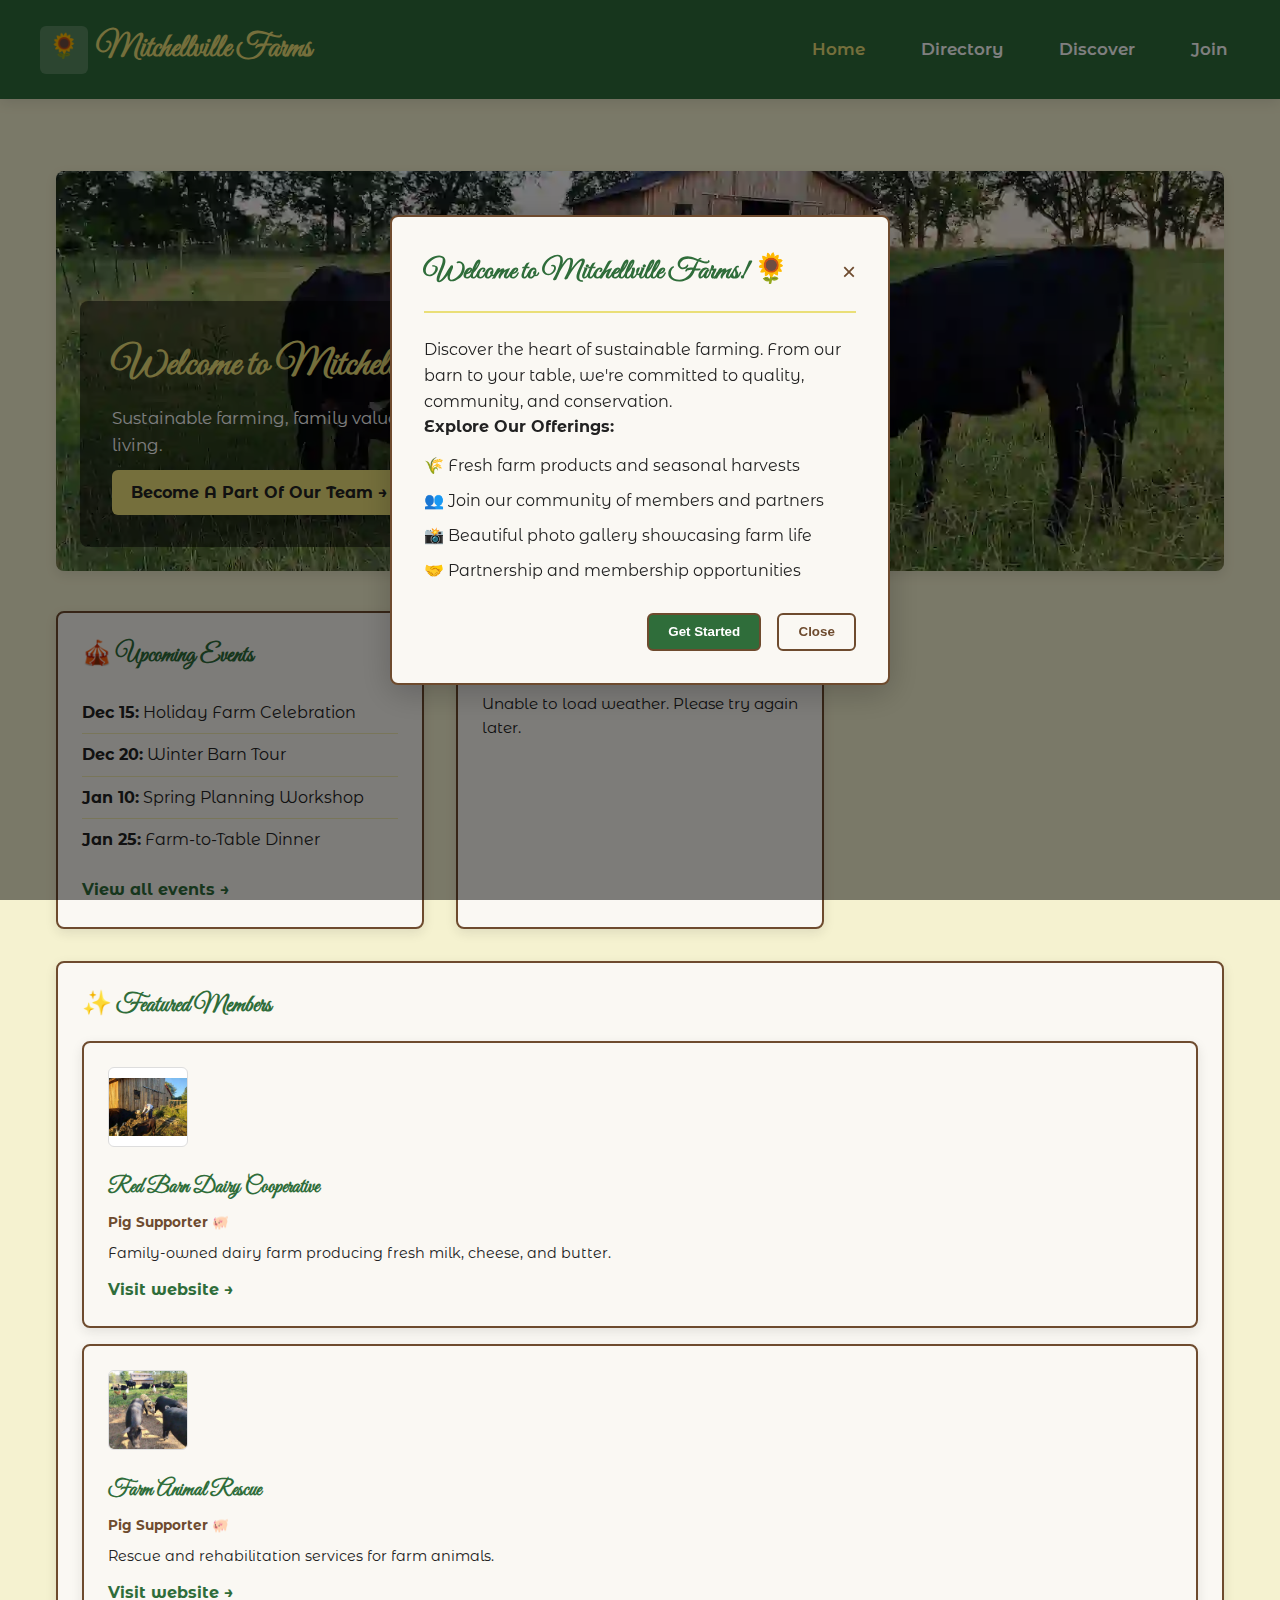
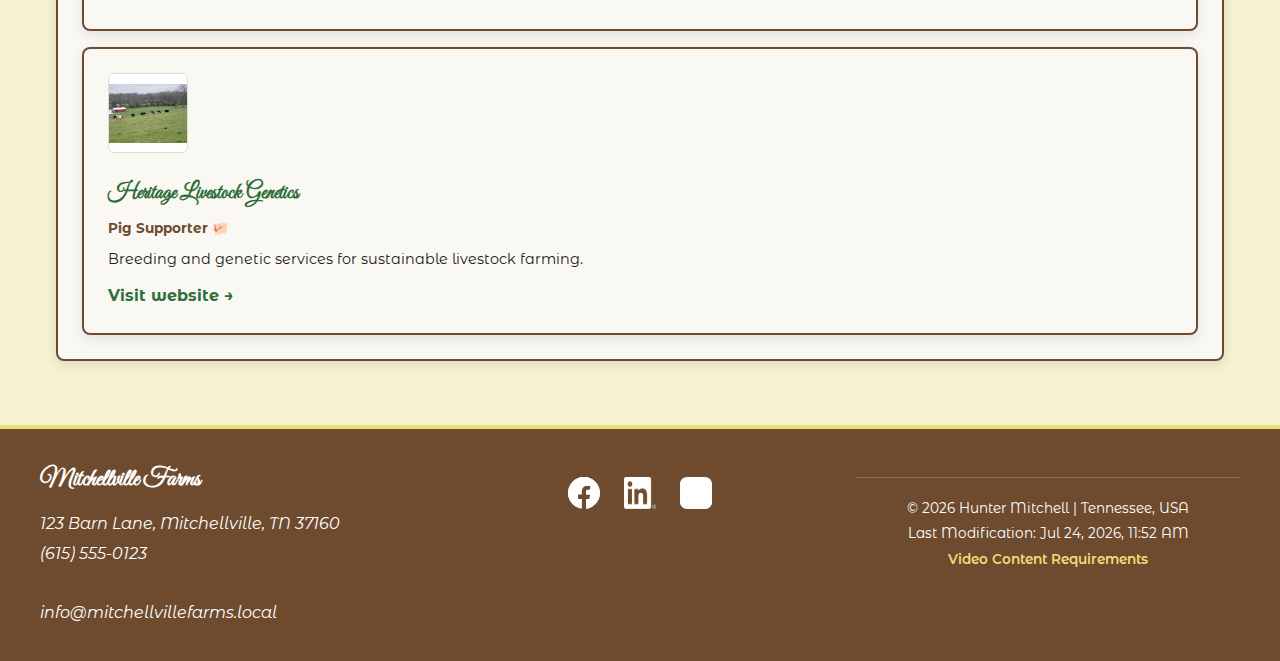
<file: project/index.html>
<!DOCTYPE html>
<html lang="en">
<head>
  <meta charset="UTF-8" />
  <meta name="viewport" content="width=device-width, initial-scale=1" />
  <meta name="author" content="Hunter Mitchell" />
  <meta name="description" content="Mitchellville Farms - Family farm featuring chickens, cows, and sustainable farming practices." />
  <meta name="theme-color" content="#2f6d3a" />

  <title>Mitchellville Farms | Farm Fresh Living</title>

  <!-- Open Graph -->
  <meta property="og:title" content="Mitchellville Farms | Farm Fresh Living" />
  <meta property="og:description" content="Discover farm-fresh products, educational resources, and farming opportunities at Mitchellville Farms." />
  <meta property="og:type" content="website" />
  <meta property="og:url" content="https://hmitchell-byui.github.io/wdd231/project/index.html" />

  <!-- Fonts -->
  <link rel="preconnect" href="https://fonts.googleapis.com">
  <link rel="preconnect" href="https://fonts.gstatic.com" crossorigin>
  <link href="https://fonts.googleapis.com/css2?family=Montserrat+Alternates:wght@400;600;700&family=Great+Vibes&display=swap" rel="stylesheet">

  <!-- Favicon -->
  <link rel="icon" href="data:image/svg+xml,<svg xmlns='http://www.w3.org/2000/svg' viewBox='0 0 100 100'><circle fill='%23eadf78' r='50'/></svg>" />

  <!-- CSS -->
  <link rel="stylesheet" href="styles/base.css" />
  <link rel="stylesheet" href="styles/large.css" />
</head>

<body>
  <!-- Welcome Modal -->
  <div id="welcomeModal" class="modal">
    <div class="modal-content">
      <div class="modal-header">
        <h2>Welcome to Mitchellville Farms! 🌻</h2>
        <button class="modal-close" aria-label="Close modal">&times;</button>
      </div>
      <div class="modal-body">
        <p>Discover the heart of sustainable farming. From our barn to your table, we're committed to quality, community, and conservation.</p>
        <p><strong>Explore Our Offerings:</strong></p>
        <ul class="modal-body">
          <li>🌾 Fresh farm products and seasonal harvests</li>
          <li>👥 Join our community of members and partners</li>
          <li>📸 Beautiful photo gallery showcasing farm life</li>
          <li>🤝 Partnership and membership opportunities</li>
        </ul>
      </div>
      <div class="modal-footer">
        <button class="modal-btn primary" onclick="document.getElementById('welcomeModal').classList.remove('active'); document.body.style.overflow = 'auto';">Get Started</button>
        <button class="modal-btn secondary">Close</button>
      </div>
    </div>
  </div>

  <!-- Video Content Requirements Modal -->
  <div id="videoRequirementsModal" class="modal">
    <div class="modal-content">
      <div class="modal-header">
        <h2>Video Content Requirements</h2>
        <button class="modal-close" aria-label="Close modal">&times;</button>
      </div>
      <div class="modal-body">
        <div class="video-requirements">
          <h3>API/Data Integration</h3>
          <p><strong>How you used your API/Data integration and demonstrate the output:</strong></p>
          <p>The Weather Widget demonstrates API integration using the OpenWeatherMap API. The application fetches real-time weather data for Mitchellville, US using an async/await function that makes an HTTP request to the weather service. The API returns comprehensive forecast data including current temperature, weather conditions, and a 5-day forecast. This data is parsed and displayed dynamically on the home page, showing the current weather status and upcoming daily forecasts. The integration retrieves city name, temperature readings, and weather descriptions, transforming the raw JSON response into user-friendly weather information.</p>
          
          <h3>Asynchronous Functionality with Try Block</h3>
          <p><strong>How you used an asynchronous functionality with a try block:</strong></p>
          <p>The <code>loadWeather()</code> function demonstrates async/await with comprehensive error handling. It initiates the weather request with a try block that manages the entire fetch operation. The code awaits the API response, validates the HTTP status, parses the JSON data, and transforms it for display. If any error occurs—such as network failure, invalid API response, or parsing errors—the catch block intercepts it and displays a user-friendly error message: "Unable to load weather. Please try again later." Additionally, the Member Directory loading function uses the same async/await pattern with try/catch to fetch member data from a JSON file, ensuring robust error handling throughout the application. Both functions use optional chaining (?.) to safely access nested data properties.</p>
        </div>
      </div>
      <div class="modal-footer">
        <button class="modal-btn secondary">Close</button>
      </div>
    </div>
  </div>

  <!-- Header -->
  <header class="site-header">
    <div class="header-inner">
      <a href="index.html" class="brand">
        <span class="brand-mark">🌻</span>
        <span>Mitchellville Farms</span>
      </a>
      <button class="nav-toggle" aria-label="Toggle navigation">☰</button>
      <nav class="primary-nav" aria-label="Main Navigation">
        <a href="index.html" aria-current="page">Home</a>
        <a href="directory.html">Directory</a>
        <a href="discover.html">Discover</a>
        <a href="join.html">Join</a>
      </nav>
    </div>
  </header>

  <!-- Main Content -->
  <main>
    <!-- Hero Section -->
    <section class="hero">
      <picture>
        <source media="(max-width: 640px)" srcset="images/scenic-barn.webp" type="image/webp">
        <img src="images/cows.webp" alt="Farm landscape with cows and barn" class="hero-img" loading="eager">
      </picture>
      <div class="hero-text">
        <h1>Welcome to Mitchellville Farms</h1>
        <p>Sustainable farming, family values, and farm-fresh living.</p>
        <a href="join.html" class="cta-btn">Become A Part Of Our Team →</a>
      </div>
    </section>

    <!-- Home Modules Section -->
    <section class="home-modules">
      <!-- Upcoming Events -->
      <div class="module">
        <h2 class="module-title">🎪 Upcoming Events</h2>
        <ul>
          <li><strong>Dec 15:</strong> Holiday Farm Celebration</li>
          <li><strong>Dec 20:</strong> Winter Barn Tour</li>
          <li><strong>Jan 10:</strong> Spring Planning Workshop</li>
          <li><strong>Jan 25:</strong> Farm-to-Table Dinner</li>
        </ul>
        <a href="#events" class="module-link">View all events →</a>
      </div>

      <!-- Local Weather -->
      <div class="module">
        <h2 class="module-title weather-title">
          <span class="weather-icon">🌤️</span>
          <span>Local Weather</span>
        </h2>
        <div id="weather">
          <p>Loading weather...</p>
        </div>
      </div>

      <!-- Company Spotlight -->
      <div class="module">
        <h2 class="module-title">✨ Featured Members</h2>
        <div id="spotlight" class="spotlight-grid">
          <p>Loading spotlight...</p>
        </div>
      </div>
    </section>
  </main>

  <!-- Footer -->
  <footer class="site-footer">
    <div class="footer-inner">
      <div class="footer-grid">
        <div class="footer-contact">
          <h3 class="footer-title">Mitchellville Farms</h3>
          <address>
            <p>123 Barn Lane, Mitchellville, TN 37160</p>
            <a href="tel:+16155550123">(615) 555-0123</a><br />
            <a href="mailto:info@mitchellvillefarms.local">info@mitchellvillefarms.local</a>
          </address>
        </div>
        <div class="footer-social">
          <a href="https://www.facebook.com/mitchellvillefarms" target="_blank" rel="noopener noreferrer" aria-label="Facebook">
            <img src="images/facebook.svg" alt="Facebook" />
          </a>
          <a href="https://www.linkedin.com/company/mitchellville-farms" target="_blank" rel="noopener noreferrer" aria-label="LinkedIn">
            <img src="images/linkedin.png" alt="LinkedIn" />
          </a>
          <a href="https://www.instagram.com/mitchellvillefarms" target="_blank" rel="noopener noreferrer" aria-label="Instagram">
            <img src="images/instagram.svg" alt="Instagram" />
          </a>
        </div>
        <div class="footer-meta">
          <p><span id="currentYear"></span> Hunter Mitchell | Tennessee, USA</p>
          <p id="lastModified">Last Modification: </p>
          <p><a href="#" id="videoReqLink" class="footer-link">Video Content Requirements</a></p>
        </div>
      </div>
    </div>
  </footer>

  <!-- Scripts -->
  <script src="scripts/header-footer.js"></script>
  <script src="scripts/main.js"></script>
</body>
</html>
</file>
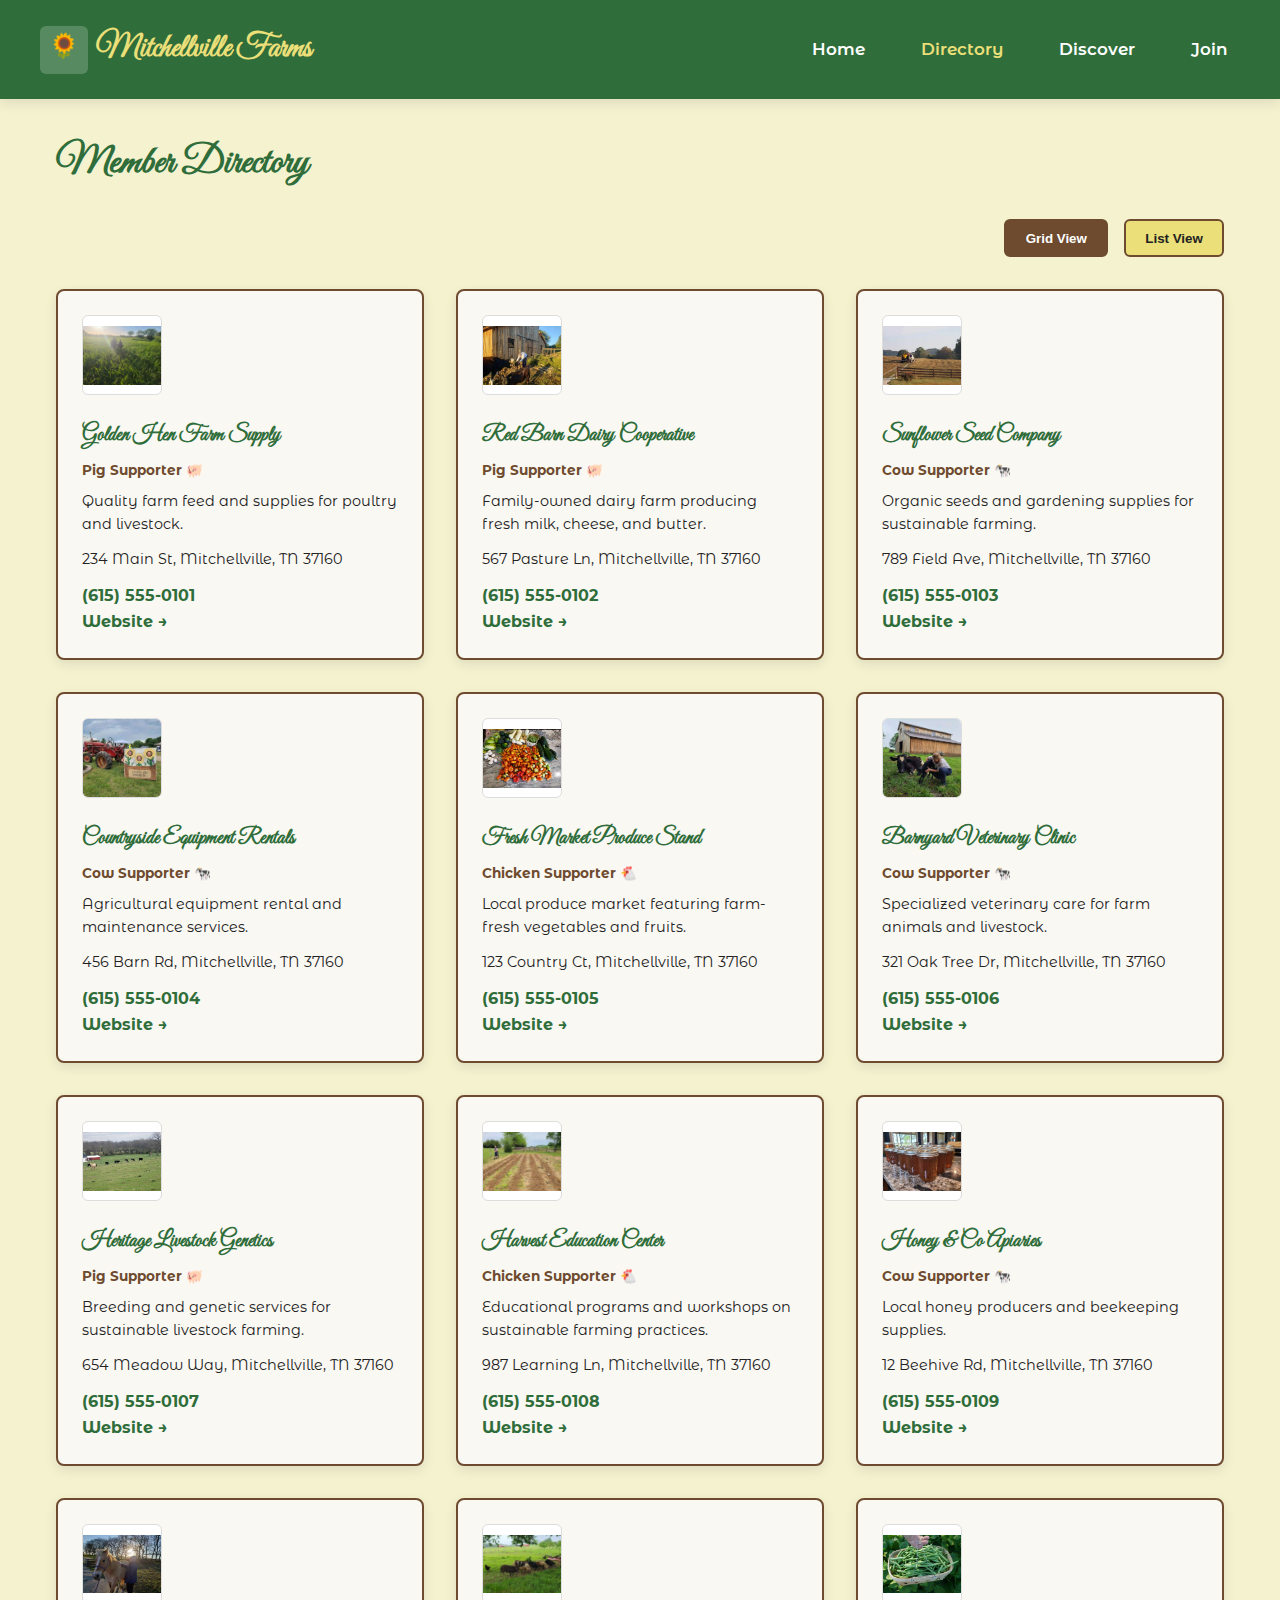
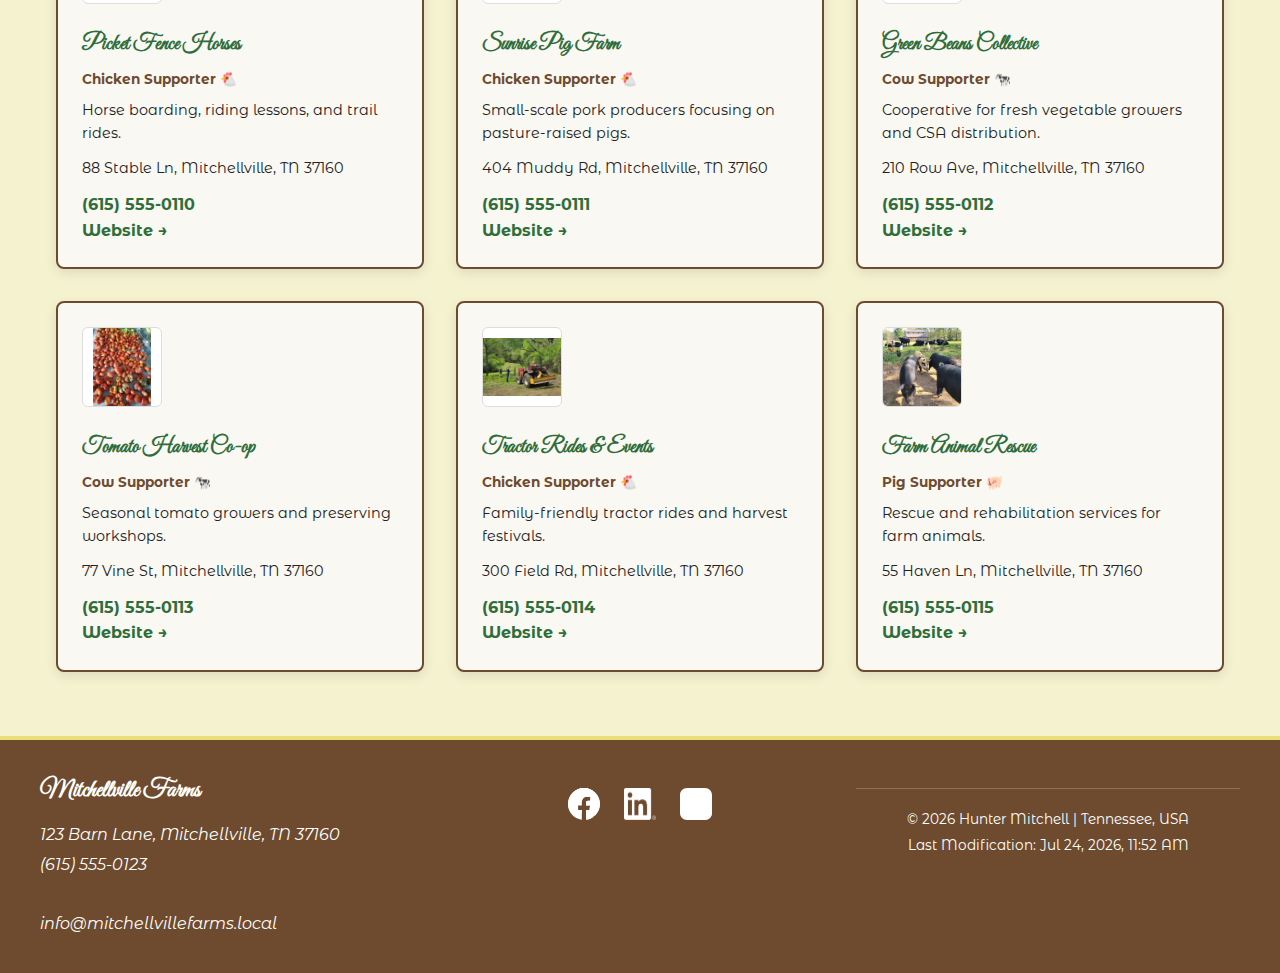
<file: project/directory.html>
<!DOCTYPE html>
<html lang="en">
<head>
  <meta charset="UTF-8" />
  <meta name="viewport" content="width=device-width, initial-scale=1" />
  <meta name="author" content="Hunter Mitchell" />
  <meta name="description" content="Mitchellville Farms Member Directory - Browse our suppliers, partners, and featured members." />

  <title>Member Directory | Mitchellville Farms</title>

  <!-- Fonts -->
  <link rel="preconnect" href="https://fonts.googleapis.com">
  <link rel="preconnect" href="https://fonts.gstatic.com" crossorigin>
  <link href="https://fonts.googleapis.com/css2?family=Montserrat+Alternates:wght@400;600;700&family=Great+Vibes&display=swap" rel="stylesheet">

  <!-- Favicon -->
  <link rel="icon" href="data:image/svg+xml,<svg xmlns='http://www.w3.org/2000/svg' viewBox='0 0 100 100'><text y='75' font-size='75' fill='%23eadf78'>🌻</text></svg>" />

  <!-- CSS -->
  <link rel="stylesheet" href="styles/base.css" />
  <link rel="stylesheet" href="styles/large.css" />
</head>

<body>
  <!-- Header -->
  <header class="site-header">
    <div class="header-inner">
      <a href="index.html" class="brand">
        <span class="brand-mark">🌻</span>
        <span>Mitchellville Farms</span>
      </a>
      <button class="nav-toggle" aria-label="Toggle navigation">☰</button>
      <nav class="primary-nav" aria-label="Main Navigation">
        <a href="index.html">Home</a>
        <a href="directory.html" aria-current="page">Directory</a>
        <a href="discover.html">Discover</a>
        <a href="join.html">Join</a>
      </nav>
    </div>
  </header>

  <!-- Main Content -->
  <main>
    <h1 style="font-family: 'Great Vibes', cursive; font-size: 2.5rem; color: var(--sun-green); margin-bottom: 1.5rem;">Member Directory</h1>

    <!-- View Toggle Controls -->
    <div class="directory-controls">
      <button id="gridBtn" class="view-btn active">Grid View</button>
      <button id="listBtn" class="view-btn">List View</button>
    </div>

    <!-- Members Container -->
    <section id="members" class="grid-view cards" aria-label="Member Directory">
      <p>Loading members...</p>
    </section>
  </main>

  <!-- Footer -->
  <footer class="site-footer">
    <div class="footer-inner">
      <div class="footer-grid">
        <div class="footer-contact">
          <h3 class="footer-title">Mitchellville Farms</h3>
          <address>
            <p>123 Barn Lane, Mitchellville, TN 37160</p>
            <a href="tel:+16155550123">(615) 555-0123</a><br />
            <a href="mailto:info@mitchellvillefarms.local">info@mitchellvillefarms.local</a>
          </address>
        </div>
        <div class="footer-social">
          <a href="https://www.facebook.com/mitchellvillefarms" target="_blank" rel="noopener noreferrer" aria-label="Facebook">
            <img src="images/facebook.svg" alt="Facebook" />
          </a>
          <a href="https://www.linkedin.com/company/mitchellville-farms" target="_blank" rel="noopener noreferrer" aria-label="LinkedIn">
            <img src="images/linkedin.png" alt="LinkedIn" />
          </a>
          <a href="https://www.instagram.com/mitchellvillefarms" target="_blank" rel="noopener noreferrer" aria-label="Instagram">
            <img src="images/instagram.svg" alt="Instagram" />
          </a>
        </div>
        <div class="footer-meta">
          <p><span id="currentYear"></span> Hunter Mitchell | Tennessee, USA</p>
          <p id="lastModified">Last Modification: </p>
        </div>
      </div>
    </div>
  </footer>

  <!-- Scripts -->
  <script src="scripts/header-footer.js"></script>
  <script src="scripts/main.js"></script>
</body>
</html>
</file>
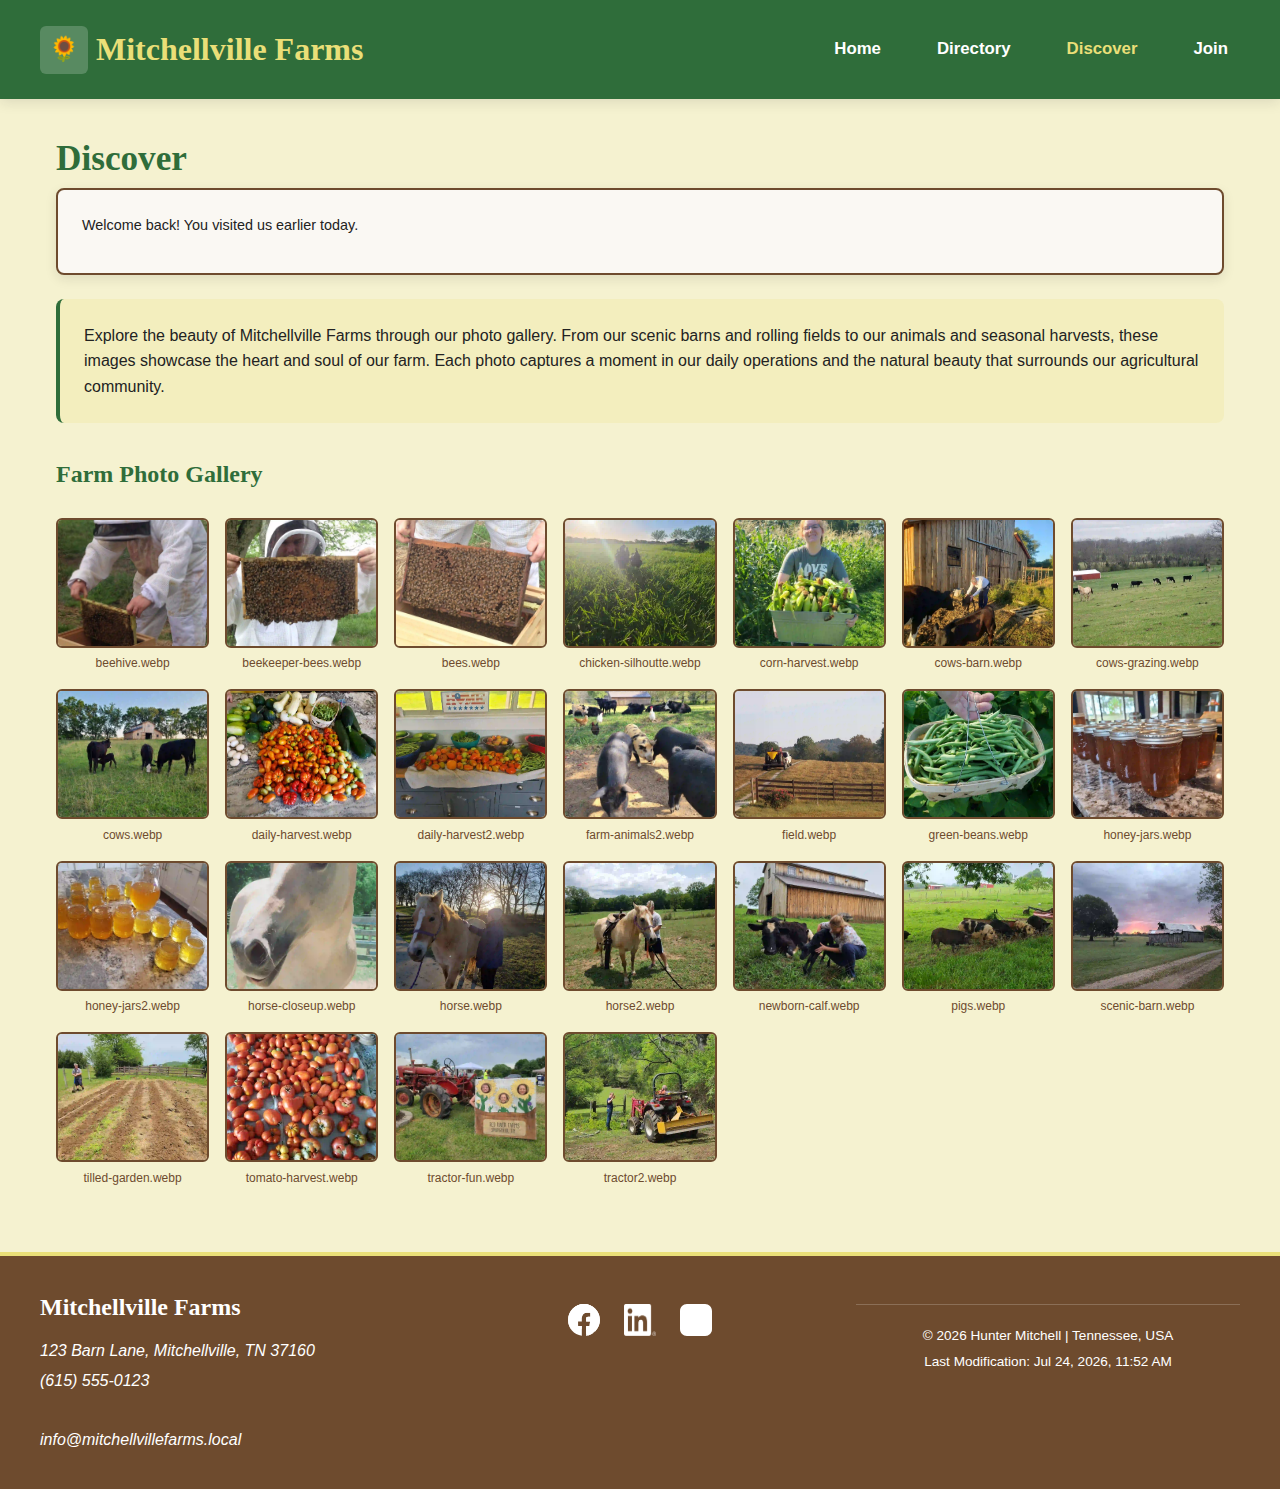
<file: project/discover.html>
<!DOCTYPE html>
<html lang="en">
<head>
  <meta charset="UTF-8" />
  <meta name="viewport" content="width=device-width, initial-scale=1" />
  <meta name="author" content="Hunter Mitchell" />
  <meta name="description" content="Discover photos from Mitchellville Farms - scenic barn, animals, and harvest." />

  <title>Discover | Mitchellville Farms</title>

  <link rel="stylesheet" href="styles/base.css" />
  <link rel="stylesheet" href="styles/large.css" />
</head>
<body>
  <header class="site-header">
    <div class="header-inner">
      <a href="index.html" class="brand"><span class="brand-mark">🌻</span><span>Mitchellville Farms</span></a>
      <button class="nav-toggle" aria-label="Toggle navigation">☰</button>
      <nav class="primary-nav" aria-label="Main Navigation">
        <a href="index.html">Home</a>
        <a href="directory.html">Directory</a>
        <a href="discover.html" aria-current="page">Discover</a>
        <a href="join.html">Join</a>
      </nav>
    </div>
  </header>

  <main>
    <h1 style="font-family: 'Great Vibes', cursive; font-size: 2.2rem; color: var(--sun-green);">Discover</h1>
    
    <!-- Visitor message -->
    <section id="visitor-message" class="card" style="margin-bottom: 1.5rem;">
      <p>Loading your visit info...</p>
    </section>

    <!-- Introduction -->
    <section style="background: rgba(234, 223, 120, 0.2); padding: 1.5rem; border-radius: 8px; margin-bottom: 2rem; border-left: 4px solid var(--sun-green);">
      <p style="font-size: 1rem; color: var(--ink); line-height: 1.6;">Explore the beauty of Mitchellville Farms through our photo gallery. From our scenic barns and rolling fields to our animals and seasonal harvests, these images showcase the heart and soul of our farm. Each photo captures a moment in our daily operations and the natural beauty that surrounds our agricultural community.</p>
    </section>

    <!-- Photo Album Gallery -->
    <section class="photo-gallery" aria-label="Farm photo gallery">
      <h2>Farm Photo Gallery</h2>
      <div class="gallery-grid">
        <figure class="gallery-item">
          <img src="images/beehive.webp" alt="Beehive" loading="lazy">
          <figcaption>beehive.webp</figcaption>
        </figure>
        <figure class="gallery-item">
          <img src="images/beekeeper-bees.webp" alt="Beekeeper with bees" loading="lazy">
          <figcaption>beekeeper-bees.webp</figcaption>
        </figure>
        <figure class="gallery-item">
          <img src="images/bees.webp" alt="Bees" loading="lazy">
          <figcaption>bees.webp</figcaption>
        </figure>
        <figure class="gallery-item">
          <img src="images/chicken-silhoutte.webp" alt="Chicken silhouette" loading="lazy">
          <figcaption>chicken-silhoutte.webp</figcaption>
        </figure>
        <figure class="gallery-item">
          <img src="images/corn-harvest.webp" alt="Corn harvest" loading="lazy">
          <figcaption>corn-harvest.webp</figcaption>
        </figure>
        <figure class="gallery-item">
          <img src="images/cows-barn.webp" alt="Cows at barn" loading="lazy">
          <figcaption>cows-barn.webp</figcaption>
        </figure>
        <figure class="gallery-item">
          <img src="images/cows-grazing.webp" alt="Cows grazing" loading="lazy">
          <figcaption>cows-grazing.webp</figcaption>
        </figure>
        <figure class="gallery-item">
          <img src="images/cows.webp" alt="Cows" loading="lazy">
          <figcaption>cows.webp</figcaption>
        </figure>
        <figure class="gallery-item">
          <img src="images/daily-harvest.webp" alt="Daily harvest" loading="lazy">
          <figcaption>daily-harvest.webp</figcaption>
        </figure>
        <figure class="gallery-item">
          <img src="images/daily-harvest2.webp" alt="Daily harvest 2" loading="lazy">
          <figcaption>daily-harvest2.webp</figcaption>
        </figure>
        <figure class="gallery-item">
          <img src="images/farm-animals2.webp" alt="Farm animals" loading="lazy">
          <figcaption>farm-animals2.webp</figcaption>
        </figure>
        <figure class="gallery-item">
          <img src="images/field.webp" alt="Field" loading="lazy">
          <figcaption>field.webp</figcaption>
        </figure>
        <figure class="gallery-item">
          <img src="images/green-beans.webp" alt="Green beans" loading="lazy">
          <figcaption>green-beans.webp</figcaption>
        </figure>
        <figure class="gallery-item">
          <img src="images/honey-jars.webp" alt="Honey jars" loading="lazy">
          <figcaption>honey-jars.webp</figcaption>
        </figure>
        <figure class="gallery-item">
          <img src="images/honey-jars2.webp" alt="Honey jars 2" loading="lazy">
          <figcaption>honey-jars2.webp</figcaption>
        </figure>
        <figure class="gallery-item">
          <img src="images/horse-closeup.webp" alt="Horse closeup" loading="lazy">
          <figcaption>horse-closeup.webp</figcaption>
        </figure>
        <figure class="gallery-item">
          <img src="images/horse.webp" alt="Horse" loading="lazy">
          <figcaption>horse.webp</figcaption>
        </figure>
        <figure class="gallery-item">
          <img src="images/horse2.webp" alt="Horse 2" loading="lazy">
          <figcaption>horse2.webp</figcaption>
        </figure>
        <figure class="gallery-item">
          <img src="images/newborn-calf.webp" alt="Newborn calf" loading="lazy">
          <figcaption>newborn-calf.webp</figcaption>
        </figure>
        <figure class="gallery-item">
          <img src="images/pigs.webp" alt="Pigs" loading="lazy">
          <figcaption>pigs.webp</figcaption>
        </figure>
        <figure class="gallery-item">
          <img src="images/scenic-barn.webp" alt="Scenic barn" loading="lazy">
          <figcaption>scenic-barn.webp</figcaption>
        </figure>
        <figure class="gallery-item">
          <img src="images/tilled-garden.webp" alt="Tilled garden" loading="lazy">
          <figcaption>tilled-garden.webp</figcaption>
        </figure>
        <figure class="gallery-item">
          <img src="images/tomato-harvest.webp" alt="Tomato harvest" loading="lazy">
          <figcaption>tomato-harvest.webp</figcaption>
        </figure>
        <figure class="gallery-item">
          <img src="images/tractor-fun.webp" alt="Tractor fun" loading="lazy">
          <figcaption>tractor-fun.webp</figcaption>
        </figure>
        <figure class="gallery-item">
          <img src="images/tractor2.webp" alt="Tractor 2" loading="lazy">
          <figcaption>tractor2.webp</figcaption>
        </figure>
      </div>
    </section>
  </main>

  <footer class="site-footer">
    <div class="footer-inner">
      <div class="footer-grid">
        <div class="footer-contact">
          <h3 class="footer-title">Mitchellville Farms</h3>
          <address>
            <p>123 Barn Lane, Mitchellville, TN 37160</p>
            <a href="tel:+16155550123">(615) 555-0123</a><br />
            <a href="mailto:info@mitchellvillefarms.local">info@mitchellvillefarms.local</a>
          </address>
        </div>
        <div class="footer-social">
          <a href="https://www.facebook.com/mitchellvillefarms" target="_blank" rel="noopener noreferrer" aria-label="Facebook">
            <img src="images/facebook.svg" alt="Facebook" />
          </a>
          <a href="https://www.linkedin.com/company/mitchellville-farms" target="_blank" rel="noopener noreferrer" aria-label="LinkedIn">
            <img src="images/linkedin.png" alt="LinkedIn" />
          </a>
          <a href="https://www.instagram.com/mitchellvillefarms" target="_blank" rel="noopener noreferrer" aria-label="Instagram">
            <img src="images/instagram.svg" alt="Instagram" />
          </a>
        </div>
        <div class="footer-meta">
          <p><span id="currentYear"></span> Hunter Mitchell | Tennessee, USA</p>
          <p id="lastModified">Last Modification: </p>
        </div>
      </div>
    </div>
  </footer>

  <script src="scripts/header-footer.js"></script>
  <script>
    // Visitor message for discover page
    document.addEventListener('DOMContentLoaded', () => {
      const visitorSection = document.getElementById('visitor-message');
      if (visitorSection) {
        const today = new Date().toDateString();
        const lastVisit = localStorage.getItem('lastVisit');
        const lastVisitDate = lastVisit ? new Date(lastVisit) : null;
        
        let message = '';
        if (!lastVisit) {
          message = 'Welcome! This is your first visit to our farm. We hope you enjoy the photos!';
        } else if (lastVisitDate && lastVisitDate.toDateString() === today) {
          message = 'Welcome back! You visited us earlier today.';
        } else {
          const now = new Date();
          const timeDiff = now - lastVisitDate;
          const daysDiff = Math.floor(timeDiff / (1000 * 60 * 60 * 24));
          if (daysDiff === 1) {
            message = 'Welcome back! You last visited us yesterday.';
          } else if (daysDiff < 7) {
            message = `Welcome back! You last visited us ${daysDiff} days ago.`;
          } else {
            message = `Welcome back! It's been a while. You last visited us on ${lastVisitDate.toLocaleDateString()}.`;
          }
        }
        
        visitorSection.innerHTML = `<p>${message}</p>`;
        localStorage.setItem('lastVisit', today);
      }
    });
  </script>
</body>
</html>
</file>
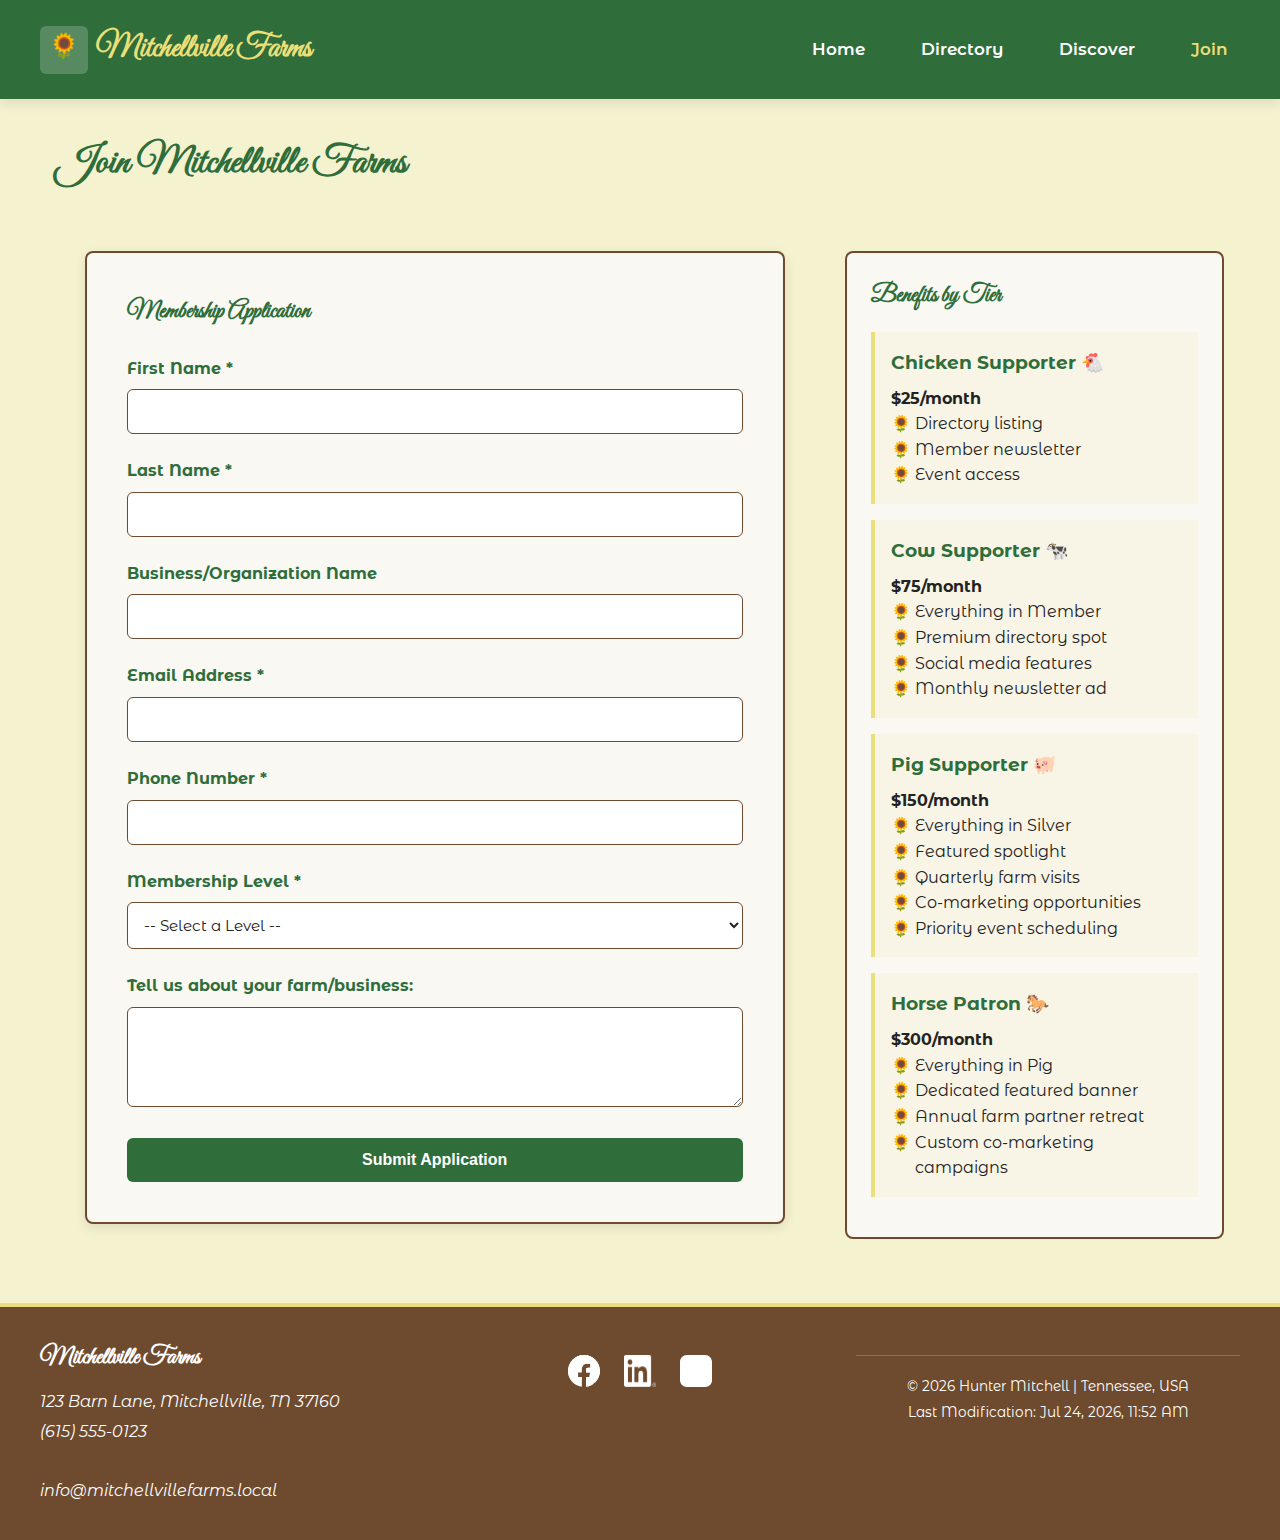
<file: project/join.html>
<!DOCTYPE html>
<html lang="en">
<head>
  <meta charset="UTF-8" />
  <meta name="viewport" content="width=device-width, initial-scale=1" />
  <meta name="author" content="Hunter Mitchell" />
  <meta name="description" content="Join Mitchellville Farms - Membership and partnership opportunities." />

  <title>Join Us | Mitchellville Farms</title>

  <!-- Fonts -->
  <link rel="preconnect" href="https://fonts.googleapis.com">
  <link rel="preconnect" href="https://fonts.gstatic.com" crossorigin>
  <link href="https://fonts.googleapis.com/css2?family=Montserrat+Alternates:wght@400;600;700&family=Great+Vibes&display=swap" rel="stylesheet">

  <!-- Favicon -->
  <link rel="icon" href="data:image/svg+xml,<svg xmlns='http://www.w3.org/2000/svg' viewBox='0 0 100 100'><text y='75' font-size='75' fill='%23eadf78'>🌻</text></svg>" />

  <!-- CSS -->
  <link rel="stylesheet" href="styles/base.css" />
  <link rel="stylesheet" href="styles/large.css" />
</head>

<body>
  <!-- Header -->
  <header class="site-header">
    <div class="header-inner">
      <a href="index.html" class="brand">
        <span class="brand-mark">🌻</span>
        <span>Mitchellville Farms</span>
      </a>
      <button class="nav-toggle" aria-label="Toggle navigation">☰</button>
      <nav class="primary-nav" aria-label="Main Navigation">
        <a href="index.html">Home</a>
        <a href="directory.html">Directory</a>
        <a href="discover.html">Discover</a>
        <a href="join.html" aria-current="page">Join</a>
      </nav>
    </div>
  </header>

  <!-- Main Content -->
  <main>
    <h1 style="font-family: 'Great Vibes', cursive; font-size: 2.5rem; color: var(--sun-green); margin-bottom: 1.5rem;">Join Mitchellville Farms</h1>

    <div class="join-layout">
      <!-- Membership Form -->
      <div>
        <form id="joinForm" class="join-form" method="GET" action="thank-you.html">
          <h2 style="font-family: 'Great Vibes', cursive; color: var(--sun-green); margin-bottom: 1.5rem;">Membership Application</h2>

          <div class="form-group">
            <label for="firstName">First Name *</label>
            <input type="text" id="firstName" name="firstName" required>
          </div>

          <div class="form-group">
            <label for="lastName">Last Name *</label>
            <input type="text" id="lastName" name="lastName" required>
          </div>

          <div class="form-group">
            <label for="businessName">Business/Organization Name</label>
            <input type="text" id="businessName" name="businessName">
          </div>

          <div class="form-group">
            <label for="email">Email Address *</label>
            <input type="email" id="email" name="email" required>
          </div>

          <div class="form-group">
            <label for="phone">Phone Number *</label>
            <input type="tel" id="phone" name="phone" required>
          </div>

          <div class="form-group">
            <label for="membership">Membership Level *</label>
            <select id="membership" name="membership" required>
              <option value="">-- Select a Level --</option>
              <option value="1">Chicken Supporter 🐔 ($25/month)</option>
              <option value="2">Cow Supporter 🐄 ($75/month)</option>
              <option value="3">Pig Supporter 🐖 ($150/month)</option>
              <option value="4">Horse Patron 🐎 ($300/month)</option>
            </select>
          </div>

          <div class="form-group">
            <label for="message">Tell us about your farm/business:</label>
            <textarea id="message" name="message"></textarea>
          </div>

          <input type="hidden" id="timestamp" name="timestamp" value="">

          <button type="submit" class="form-btn">Submit Application</button>
        </form>
      </div>

      <!-- Membership Benefits Section -->
      <aside class="membership-benefits">
        <h2>Benefits by Tier</h2>

        <div class="benefit" data-level="1">
          <h3>Chicken Supporter 🐔</h3>
          <p><strong>$25/month</strong></p>
          <ul>
            <li>Directory listing</li>
            <li>Member newsletter</li>
            <li>Event access</li>
          </ul>
        </div>

        <div class="benefit" data-level="2">
          <h3>Cow Supporter 🐄</h3>
          <p><strong>$75/month</strong></p>
          <ul>
            <li>Everything in Member</li>
            <li>Premium directory spot</li>
            <li>Social media features</li>
            <li>Monthly newsletter ad</li>
          </ul>
        </div>

        <div class="benefit" data-level="3">
          <h3>Pig Supporter 🐖</h3>
          <p><strong>$150/month</strong></p>
          <ul>
            <li>Everything in Silver</li>
            <li>Featured spotlight</li>
            <li>Quarterly farm visits</li>
            <li>Co-marketing opportunities</li>
            <li>Priority event scheduling</li>
          </ul>
        </div>

        <div class="benefit" data-level="4">
          <h3>Horse Patron 🐎</h3>
          <p><strong>$300/month</strong></p>
          <ul>
            <li>Everything in Pig</li>
            <li>Dedicated featured banner</li>
            <li>Annual farm partner retreat</li>
            <li>Custom co-marketing campaigns</li>
          </ul>
        </div>
      </aside>
    </div>
  </main>

  <!-- Footer -->
  <footer class="site-footer">
    <div class="footer-inner">
      <div class="footer-grid">
        <div class="footer-contact">
          <h3 class="footer-title">Mitchellville Farms</h3>
          <address>
            <p>123 Barn Lane, Mitchellville, TN 37160</p>
            <a href="tel:+16155550123">(615) 555-0123</a><br />
            <a href="mailto:info@mitchellvillefarms.local">info@mitchellvillefarms.local</a>
          </address>
        </div>
        <div class="footer-social">
          <a href="https://www.facebook.com/mitchellvillefarms" target="_blank" rel="noopener noreferrer" aria-label="Facebook">
            <img src="images/facebook.svg" alt="Facebook" />
          </a>
          <a href="https://www.linkedin.com/company/mitchellville-farms" target="_blank" rel="noopener noreferrer" aria-label="LinkedIn">
            <img src="images/linkedin.png" alt="LinkedIn" />
          </a>
          <a href="https://www.instagram.com/mitchellvillefarms" target="_blank" rel="noopener noreferrer" aria-label="Instagram">
            <img src="images/instagram.svg" alt="Instagram" />
          </a>
        </div>
        <div class="footer-meta">
          <p><span id="currentYear"></span> Hunter Mitchell | Tennessee, USA</p>
          <p id="lastModified">Last Modification: </p>
        </div>
      </div>
    </div>
  </footer>

  <!-- Scripts -->
  <script src="scripts/header-footer.js"></script>
  <script src="scripts/main.js"></script>
</body>
</html>
</file>
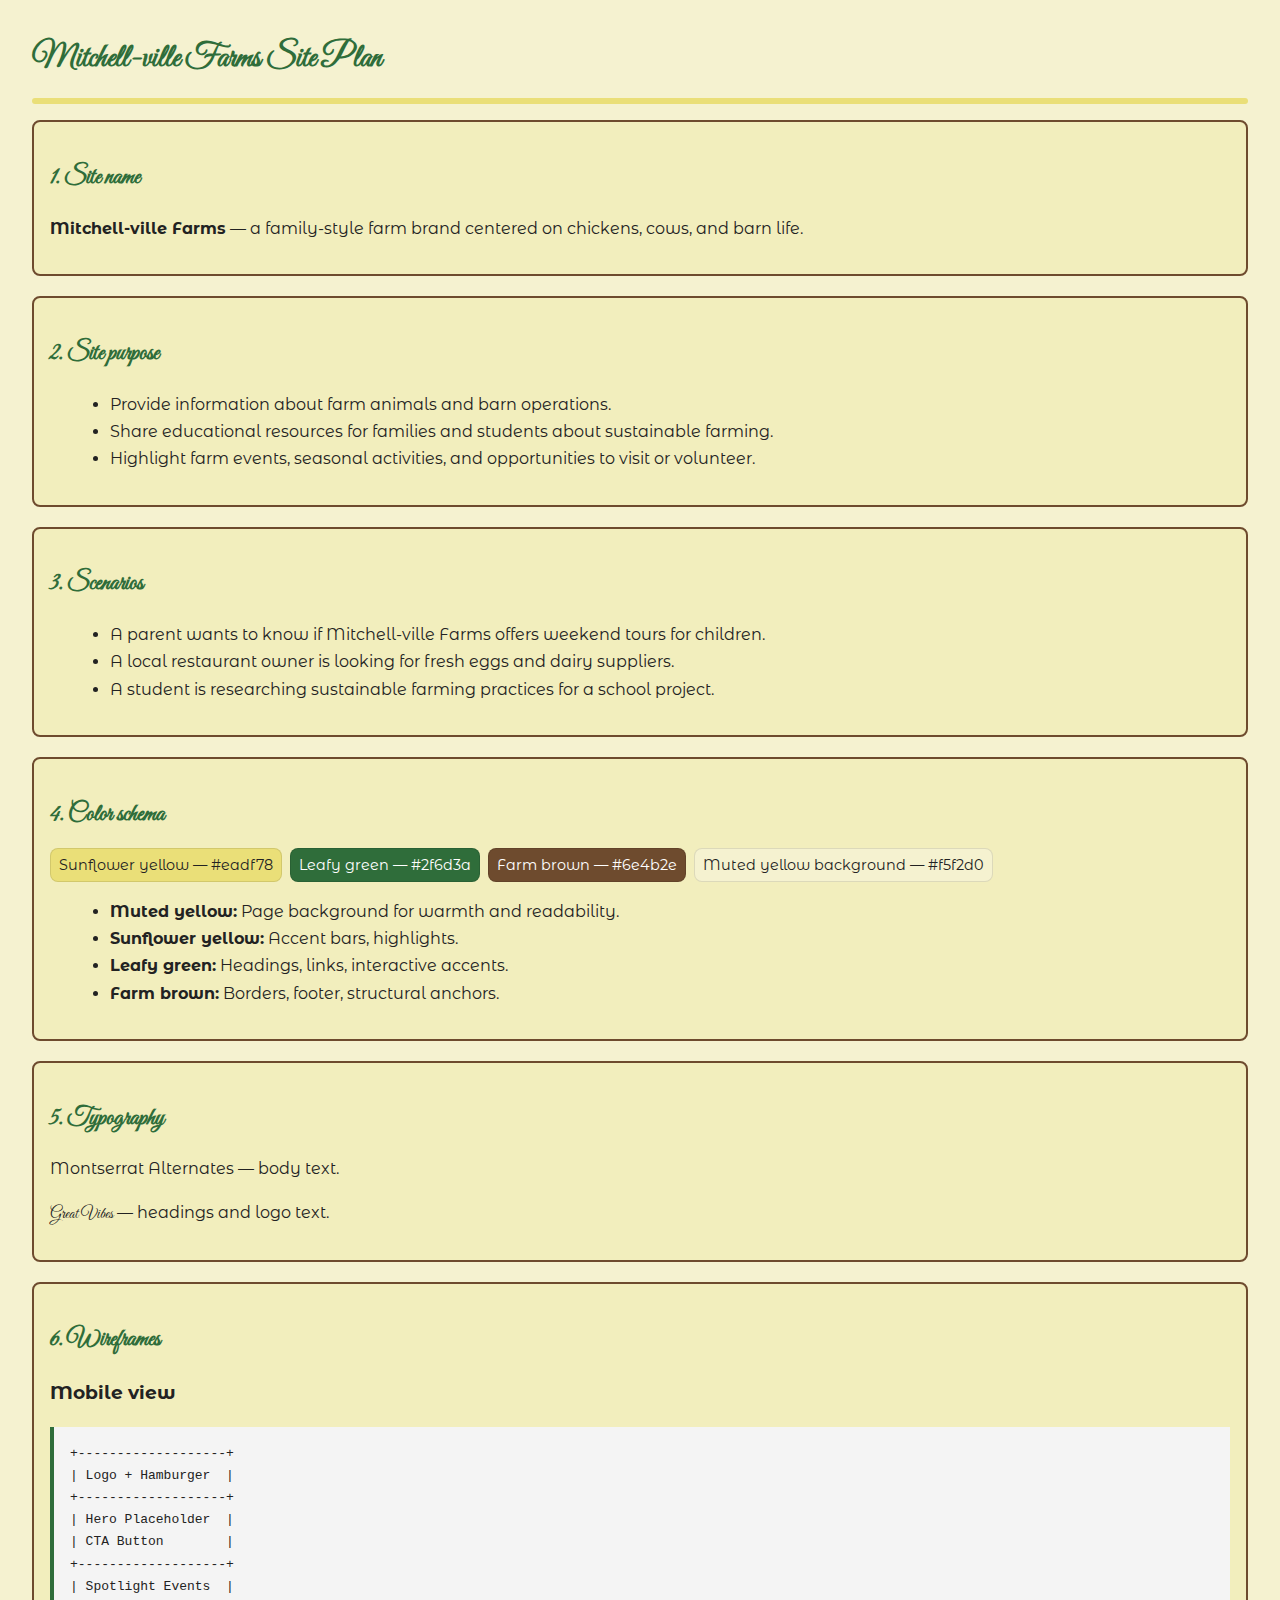
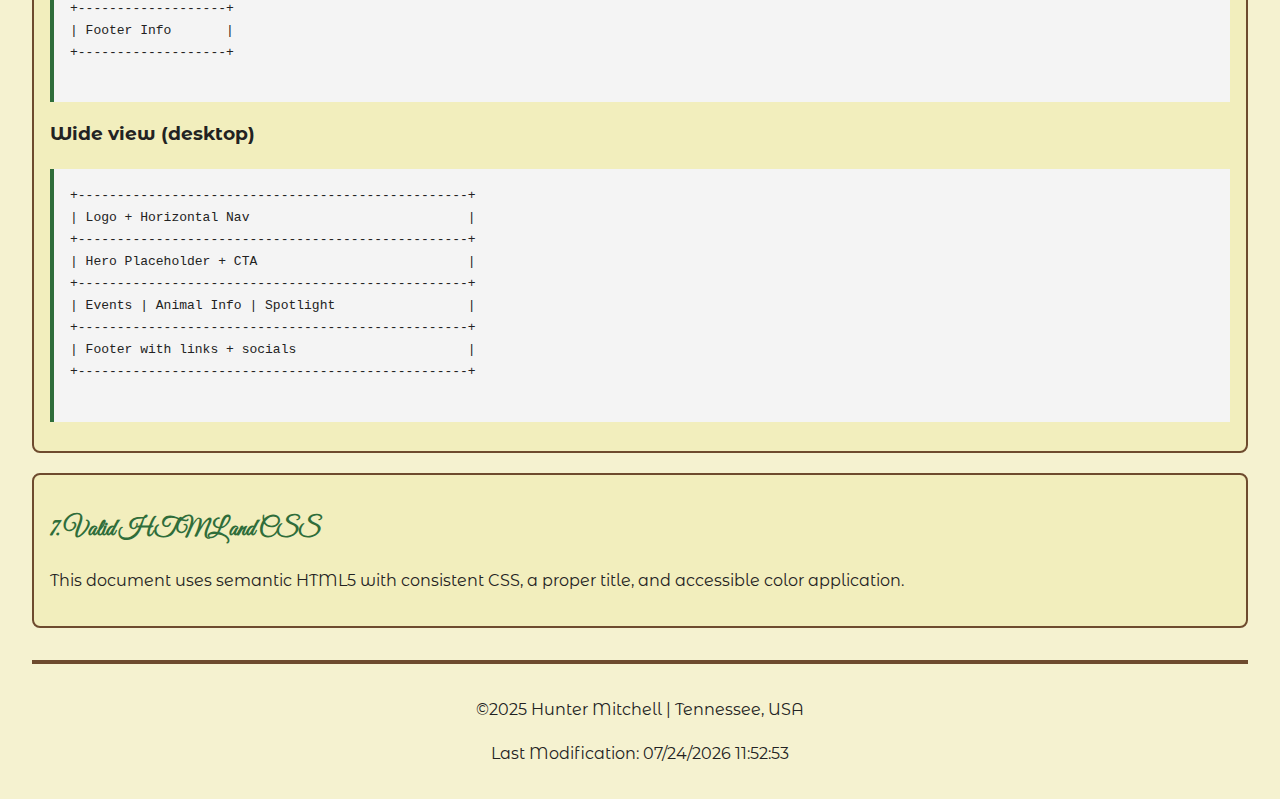
<file: project/siteplan.html>
<!DOCTYPE html>
<html lang="en">
<head>
  <meta charset="UTF-8" />
  <meta name="author" content="Hunter Mitchell" />
  <meta name="description" content="Mitchell-ville Farms Site Plan" />
  <meta name="viewport" content="width=device-width, initial-scale=1" />
  <title>Mitchell-ville Farms Site Plan</title>

  <!-- Fonts -->
  <link rel="preconnect" href="https://fonts.googleapis.com">
  <link rel="preconnect" href="https://fonts.gstatic.com" crossorigin>
  <link href="https://fonts.googleapis.com/css2?family=Montserrat+Alternates:wght@400;700&family=Great+Vibes&display=swap" rel="stylesheet">

  <style>
    :root {
      --muted-yellow: #f5f2d0; /* background */
      --sun-yellow: #eadf78;   /* accent yellow */
      --sun-green:  #2f6d3a;   /* leafy green */
      --sun-brown:  #6e4b2e;   /* farm brown */
      --ink:        #222;      /* text color */
    }

    body {
      font-family: 'Montserrat Alternates', sans-serif;
      margin: 2rem;
      line-height: 1.7;
      background: var(--muted-yellow);
      color: var(--ink);
    }

    h1, h2 {
      font-family: 'Great Vibes', cursive;
      color: var(--sun-green);
      margin-bottom: 0.75rem;
    }

    h3 {
      font-weight: 700;
      color: var(--ink);
      margin-top: 1rem;
    }

    section {
      border: 2px solid var(--sun-brown);
      padding: 1rem;
      margin-bottom: 1.25rem;
      background: #f2eebd; /* softer yellow card for readability */
      border-radius: 8px;
    }

    .accent {
      height: 6px;
      background: var(--sun-yellow);
      border-radius: 6px;
      margin: 0.5rem 0 1rem;
    }

    .chips { display: flex; gap: 0.5rem; flex-wrap: wrap; }
    .chip {
      display: inline-block;
      padding: 0.25rem 0.5rem;
      border-radius: 0.5rem;
      border: 1px solid rgba(0,0,0,0.1);
      font-size: 0.9rem;
      color: var(--ink);
    }
    .chip.yellow { background: var(--sun-yellow); }
    .chip.green  { background: var(--sun-green); color: #fff; }
    .chip.brown  { background: var(--sun-brown); color: #fff; }
    .chip.muted  { background: var(--muted-yellow); }

    ul { margin-left: 1.25rem; }
    pre {
      background: #f4f4f4;
      padding: 1rem;
      overflow-x: auto;
      border-left: 4px solid var(--sun-green);
    }

    a {
      color: var(--sun-green);
      font-weight: 700;
      text-decoration: none;
    }
    a:hover { text-decoration: underline; }

    footer {
      margin-top: 2rem;
      text-align: center;
      color: var(--ink);
      border-top: 4px solid var(--sun-brown);
      padding-top: 1rem;
    }
  </style>
</head>
<body>
  <header>
    <h1>Mitchell-ville Farms Site Plan</h1>
    <div class="accent" aria-hidden="true"></div>
  </header>

  <main>
    <section>
      <h2>1. Site name</h2>
      <p><strong>Mitchell-ville Farms</strong> — a family-style farm brand centered on chickens, cows, and barn life.</p>
    </section>

    <section>
      <h2>2. Site purpose</h2>
      <ul>
        <li>Provide information about farm animals and barn operations.</li>
        <li>Share educational resources for families and students about sustainable farming.</li>
        <li>Highlight farm events, seasonal activities, and opportunities to visit or volunteer.</li>
      </ul>
    </section>

    <section>
      <h2>3. Scenarios</h2>
      <ul>
        <li>A parent wants to know if Mitchell-ville Farms offers weekend tours for children.</li>
        <li>A local restaurant owner is looking for fresh eggs and dairy suppliers.</li>
        <li>A student is researching sustainable farming practices for a school project.</li>
      </ul>
    </section>

    <section>
      <h2>4. Color schema</h2>
      <div class="chips" role="list" aria-label="Color swatches">
        <span class="chip yellow" role="listitem">Sunflower yellow — #eadf78</span>
        <span class="chip green"  role="listitem">Leafy green — #2f6d3a</span>
        <span class="chip brown"  role="listitem">Farm brown — #6e4b2e</span>
        <span class="chip muted"  role="listitem">Muted yellow background — #f5f2d0</span>
      </div>
      <ul>
        <li><strong>Muted yellow:</strong> Page background for warmth and readability.</li>
        <li><strong>Sunflower yellow:</strong> Accent bars, highlights.</li>
        <li><strong>Leafy green:</strong> Headings, links, interactive accents.</li>
        <li><strong>Farm brown:</strong> Borders, footer, structural anchors.</li>
      </ul>
    </section>

    <section>
      <h2>5. Typography</h2>
      <p><span style="font-family:'Montserrat Alternates', sans-serif;">Montserrat Alternates</span> — body text.</p>
      <p><span style="font-family:'Great Vibes', cursive;">Great Vibes</span> — headings and logo text.</p>
    </section>

    <section>
      <h2>6. Wireframes</h2>
      <h3>Mobile view</h3>
      <pre>
+-------------------+
| Logo + Hamburger  |
+-------------------+
| Hero Placeholder  |
| CTA Button        |
+-------------------+
| Spotlight Events  |
+-------------------+
| Footer Info       |
+-------------------+
      </pre>

      <h3>Wide view (desktop)</h3>
      <pre>
+--------------------------------------------------+
| Logo + Horizontal Nav                            |
+--------------------------------------------------+
| Hero Placeholder + CTA                           |
+--------------------------------------------------+
| Events | Animal Info | Spotlight                 |
+--------------------------------------------------+
| Footer with links + socials                      |
+--------------------------------------------------+
      </pre>
    </section>

    <section>
      <h2>7. Valid HTML and CSS</h2>
      <p>This document uses semantic HTML5 with consistent CSS, a proper title, and accessible color application.</p>
    </section>
  </main>

  <footer>
    <p>&copy;2025 Hunter Mitchell | Tennessee, USA</p>
    <p id="lastModified">Last Modification: </p>
  </footer>

  <script>
    document.getElementById('lastModified').textContent =
      "Last Modification: " + document.lastModified;
  </script>
</body>
</html>
</file>
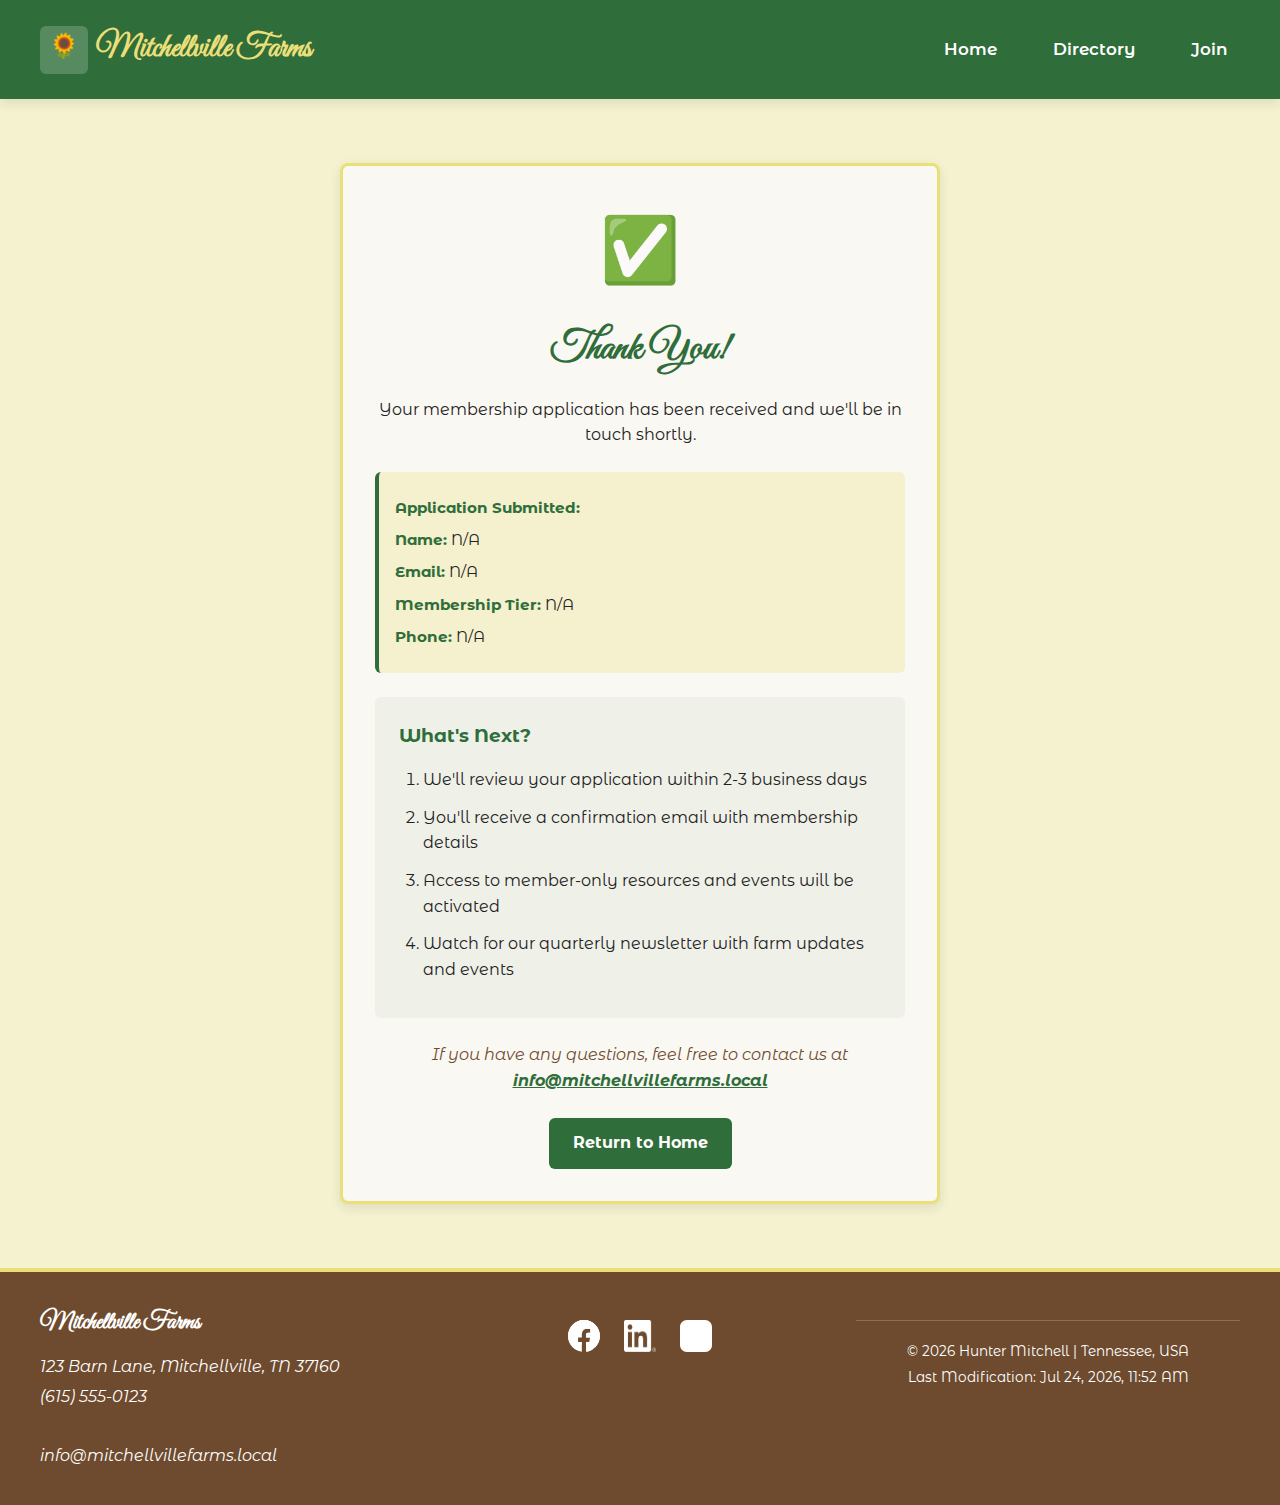
<file: project/thank-you.html>
<!DOCTYPE html>
<html lang="en">
<head>
  <meta charset="UTF-8" />
  <meta name="viewport" content="width=device-width, initial-scale=1" />
  <meta name="author" content="Hunter Mitchell" />
  <meta name="description" content="Thank you for joining Mitchellville Farms!" />

  <title>Thank You | Mitchellville Farms</title>

  <!-- Fonts -->
  <link rel="preconnect" href="https://fonts.googleapis.com">
  <link rel="preconnect" href="https://fonts.gstatic.com" crossorigin>
  <link href="https://fonts.googleapis.com/css2?family=Montserrat+Alternates:wght@400;600;700&family=Great+Vibes&display=swap" rel="stylesheet">

  <!-- Favicon -->
  <link rel="icon" href="data:image/svg+xml,<svg xmlns='http://www.w3.org/2000/svg' viewBox='0 0 100 100'><text y='75' font-size='75' fill='%23eadf78'>🌻</text></svg>" />

  <!-- CSS -->
  <link rel="stylesheet" href="styles/base.css" />
  <link rel="stylesheet" href="styles/large.css" />

  <style>
    .thank-you-container {
      max-width: 600px;
      margin: 2rem auto;
      background-color: var(--light-bg);
      border: 3px solid var(--sun-yellow);
      border-radius: var(--border-radius);
      padding: 2rem;
      text-align: center;
      box-shadow: var(--shadow);
    }

    .thank-you-icon {
      font-size: 4rem;
      margin-bottom: 1rem;
    }

    .thank-you-container h2 {
      font-family: 'Great Vibes', cursive;
      font-size: 2.5rem;
      color: var(--sun-green);
      margin-bottom: 1rem;
    }

    .confirmation-details {
      background-color: rgba(234, 223, 120, 0.3);
      border-left: 4px solid var(--sun-green);
      padding: 1rem;
      margin: 1.5rem 0;
      text-align: left;
      border-radius: 6px;
    }

    .confirmation-details p {
      margin: 0.5rem 0;
      font-size: 0.95rem;
    }

    .confirmation-details strong {
      color: var(--sun-green);
    }

    .next-steps {
      background-color: rgba(47, 109, 58, 0.05);
      padding: 1.5rem;
      border-radius: 6px;
      margin-top: 1.5rem;
      text-align: left;
    }

    .next-steps h3 {
      color: var(--sun-green);
      margin-bottom: 1rem;
    }

    .next-steps ol {
      margin-left: 1.5rem;
    }

    .next-steps li {
      margin-bottom: 0.75rem;
    }

    .back-link {
      display: inline-block;
      margin-top: 1.5rem;
      background-color: var(--sun-green);
      color: #fff;
      padding: 0.8rem 1.5rem;
      border-radius: 6px;
      text-decoration: none;
      font-weight: 700;
      transition: all 0.3s ease;
    }

    .back-link:hover {
      background-color: var(--sun-brown);
      transform: translateY(-2px);
    }
  </style>
</head>

<body>
  <!-- Header -->
  <header class="site-header">
    <div class="header-inner">
      <a href="index.html" class="brand">
        <span class="brand-mark">🌻</span>
        <span>Mitchellville Farms</span>
      </a>
      <button class="nav-toggle" aria-label="Toggle navigation">☰</button>
      <nav class="primary-nav" aria-label="Main Navigation">
        <a href="index.html">Home</a>
        <a href="directory.html">Directory</a>
        <a href="join.html">Join</a>
      </nav>
    </div>
  </header>

  <!-- Main Content -->
  <main>
    <div class="thank-you-container">
      <div class="thank-you-icon">✅</div>
      <h2>Thank You!</h2>
      <p>Your membership application has been received and we'll be in touch shortly.</p>

      <div class="confirmation-details">
        <p><strong>Application Submitted:</strong> <span id="timestamp"></span></p>
        <p><strong>Name:</strong> <span id="name"></span></p>
        <p><strong>Email:</strong> <span id="email"></span></p>
        <p><strong>Membership Tier:</strong> <span id="tier"></span></p>
        <p><strong>Phone:</strong> <span id="phone"></span></p>
      </div>

      <div class="next-steps">
        <h3>What's Next?</h3>
        <ol>
          <li>We'll review your application within 2-3 business days</li>
          <li>You'll receive a confirmation email with membership details</li>
          <li>Access to member-only resources and events will be activated</li>
          <li>Watch for our quarterly newsletter with farm updates and events</li>
        </ol>
      </div>

      <p style="margin-top: 1.5rem; font-style: italic; color: var(--sun-brown);">
        If you have any questions, feel free to contact us at <a href="mailto:info@mitchellvillefarms.local" style="color: var(--sun-green); font-weight: 700;">info@mitchellvillefarms.local</a>
      </p>

      <a href="index.html" class="back-link">Return to Home</a>
    </div>
  </main>

  <!-- Footer -->
  <footer class="site-footer">
    <div class="footer-inner">
      <div class="footer-grid">
        <div class="footer-contact">
          <h3 class="footer-title">Mitchellville Farms</h3>
          <address>
            <p>123 Barn Lane, Mitchellville, TN 37160</p>
            <a href="tel:+16155550123">(615) 555-0123</a><br />
            <a href="mailto:info@mitchellvillefarms.local">info@mitchellvillefarms.local</a>
          </address>
        </div>
        <div class="footer-social">
          <a href="https://www.facebook.com/mitchellvillefarms" target="_blank" rel="noopener noreferrer" aria-label="Facebook">
            <img src="images/facebook.svg" alt="Facebook" />
          </a>
          <a href="https://www.linkedin.com/company/mitchellville-farms" target="_blank" rel="noopener noreferrer" aria-label="LinkedIn">
            <img src="images/linkedin.png" alt="LinkedIn" />
          </a>
          <a href="https://www.instagram.com/mitchellvillefarms" target="_blank" rel="noopener noreferrer" aria-label="Instagram">
            <img src="images/instagram.svg" alt="Instagram" />
          </a>
        </div>
        <div class="footer-meta">
          <p><span id="currentYear"></span> Hunter Mitchell | Tennessee, USA</p>
          <p id="lastModified">Last Modification: </p>
        </div>
      </div>
    </div>
  </footer>

  <!-- Scripts -->
  <script src="scripts/header-footer.js"></script>
  <script>
    document.addEventListener('DOMContentLoaded', () => {
      const params = new URLSearchParams(window.location.search);

      document.getElementById('name').textContent = `${params.get('firstName') || ''} ${params.get('lastName') || ''}`.trim() || 'N/A';
      document.getElementById('email').textContent = params.get('email') || 'N/A';
      document.getElementById('phone').textContent = params.get('phone') || 'N/A';

      const membershipMap = {
        '1': 'Chicken Supporter 🐔 ($25/month)',
        '2': 'Cow Supporter 🐄 ($75/month)',
        '3': 'Pig Supporter 🐖 ($150/month)',
        '4': 'Horse Patron 🐎 ($300/month)'
      };
      document.getElementById('tier').textContent = membershipMap[params.get('membership')] || 'N/A';

      const tsParam = params.get('timestamp');
      if (tsParam) {
        const date = new Date(tsParam);
        document.getElementById('timestamp').textContent = date.toLocaleString(undefined, {
          year: 'numeric',
          month: 'short',
          day: 'numeric',
          hour: '2-digit',
          minute: '2-digit',
        });
      }
    });
  </script>
</body>
</html>
</file>
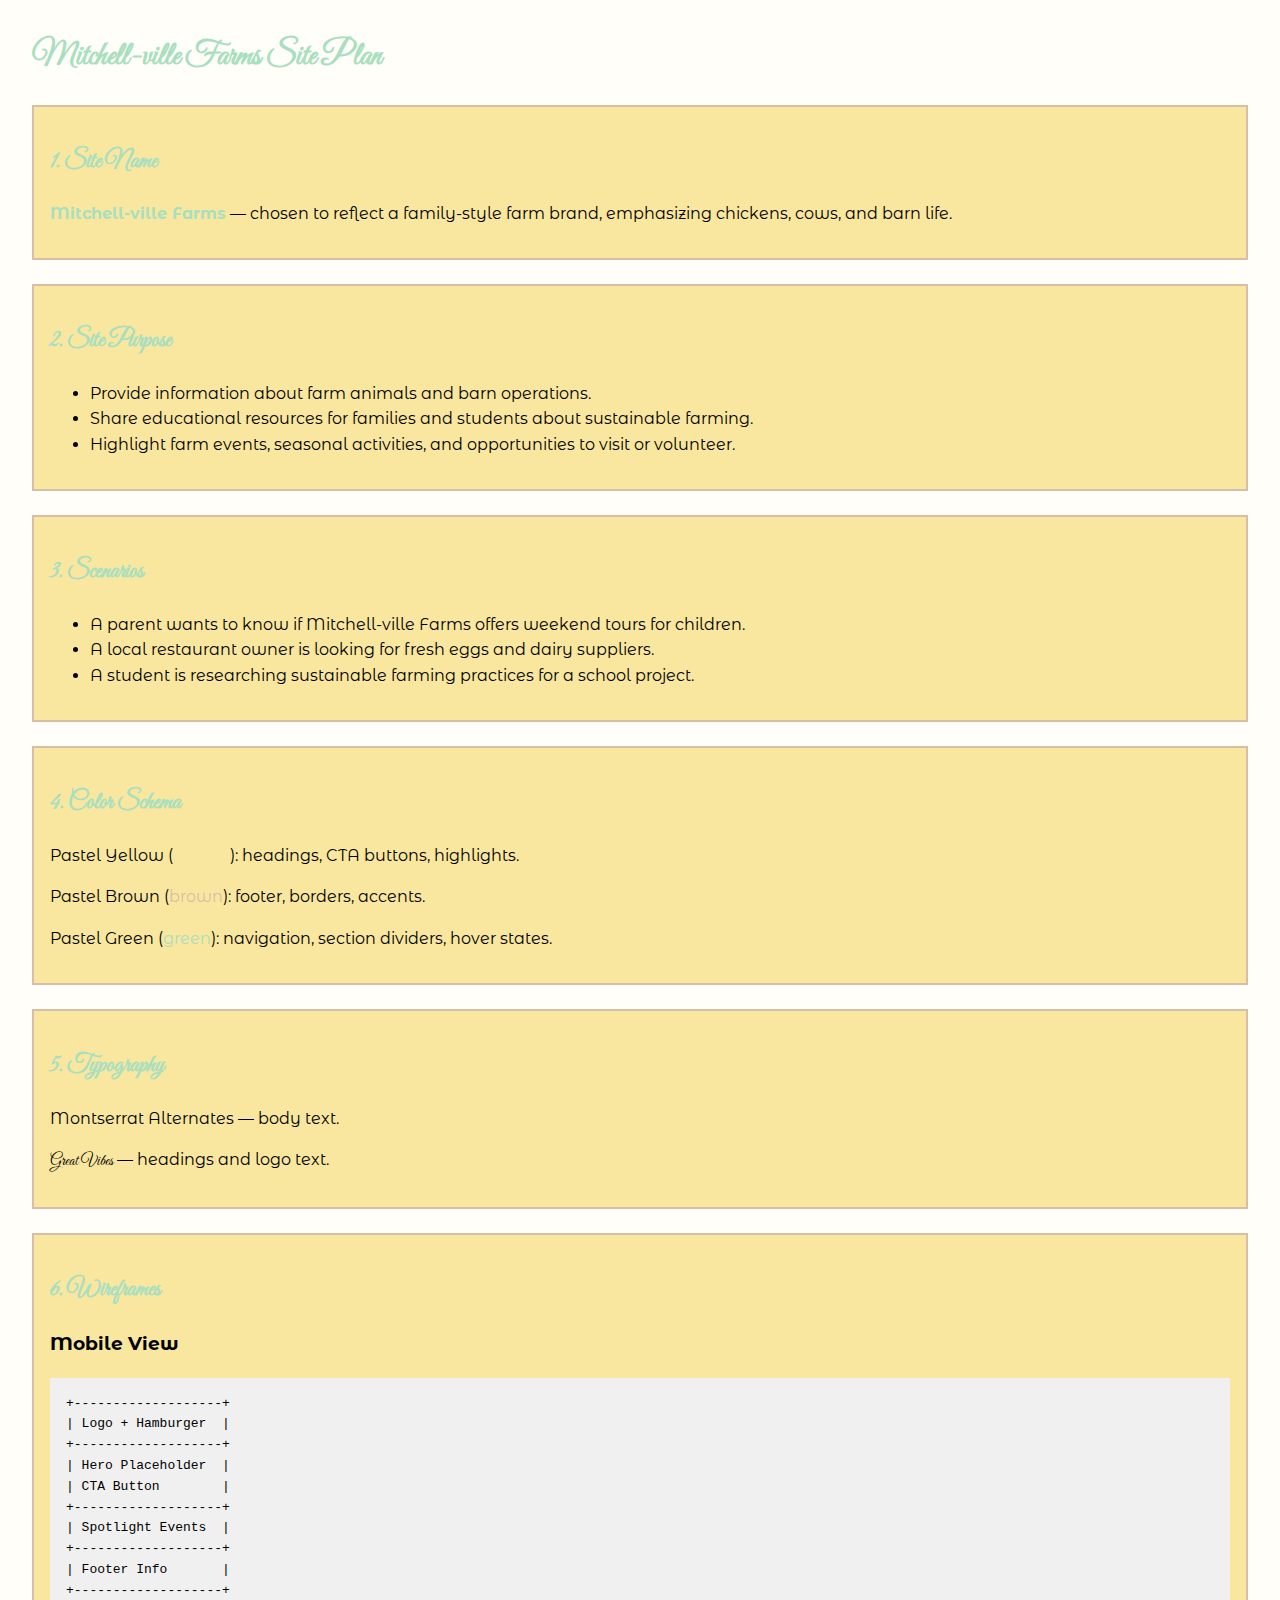
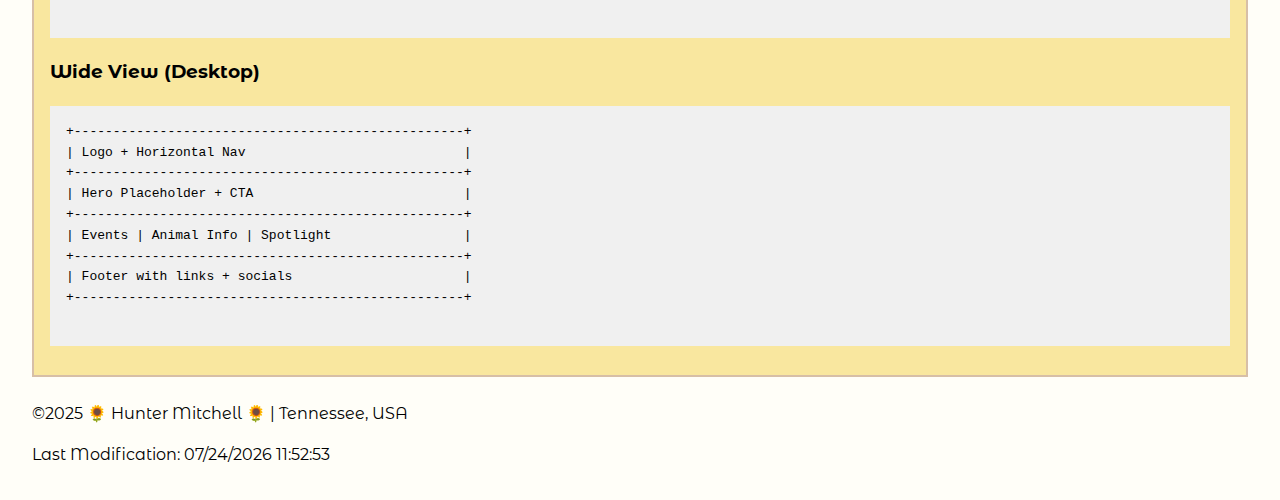
<file: chamber/project/siteplan.html>
<!DOCTYPE html>
<html lang="en">
<head>
  <meta charset="UTF-8">
  <meta name="author" content="Hunter Mitchell">
  <meta name="description" content="Mitchell-ville Farms Site Plan">
  <meta name="viewport" content="width=device-width, initial-scale=1.0">
  <title>Mitchell-ville Farms Site Plan</title>
  <!-- Google Fonts -->
  <link rel="preconnect" href="https://fonts.googleapis.com">
  <link rel="preconnect" href="https://fonts.gstatic.com" crossorigin>
  <link href="https://fonts.googleapis.com/css2?family=Montserrat+Alternates:wght@400;700&family=Great+Vibes&display=swap" rel="stylesheet">
  <style>
    :root {
      --sun-yellow: #f9e79f; /* pastel yellow */
      --sun-brown: #d7bfa7;  /* pastel brown */
      --sun-green: #a9dfbf;  /* pastel green */
    }
    body {
      font-family: 'Montserrat Alternates', sans-serif;
      margin: 2rem;
      line-height: 1.6;
      background-color: #fffef8;
    }
    h1, h2 {
      font-family: 'Great Vibes', cursive;
      color: var(--sun-green);
    }
    section {
      border: 2px solid var(--sun-brown);
      padding: 1rem;
      margin-bottom: 1.5rem;
      background-color: var(--sun-yellow);
    }
    .highlight {
      color: var(--sun-green);
      font-weight: bold;
    }
    pre {
      background: #f0f0f0;
      padding: 1rem;
      overflow-x: auto;
    }
  </style>
</head>
<body>
  <header>
    <h1>Mitchell-ville Farms Site Plan</h1>
  </header>

  <main>
    <section>
      <h2>1. Site Name</h2>
      <p><span class="highlight">Mitchell-ville Farms</span> — chosen to reflect a family-style farm brand, emphasizing chickens, cows, and barn life.</p>
    </section>

    <section>
      <h2>2. Site Purpose</h2>
      <ul>
        <li>Provide information about farm animals and barn operations.</li>
        <li>Share educational resources for families and students about sustainable farming.</li>
        <li>Highlight farm events, seasonal activities, and opportunities to visit or volunteer.</li>
      </ul>
    </section>

    <section>
      <h2>3. Scenarios</h2>
      <ul>
        <li>A parent wants to know if Mitchell-ville Farms offers weekend tours for children.</li>
        <li>A local restaurant owner is looking for fresh eggs and dairy suppliers.</li>
        <li>A student is researching sustainable farming practices for a school project.</li>
      </ul>
    </section>

    <section>
      <h2>4. Color Schema</h2>
      <p>Pastel Yellow (<span style="color:var(--sun-yellow)">yellow</span>): headings, CTA buttons, highlights.</p>
      <p>Pastel Brown (<span style="color:var(--sun-brown)">brown</span>): footer, borders, accents.</p>
      <p>Pastel Green (<span style="color:var(--sun-green)">green</span>): navigation, section dividers, hover states.</p>
    </section>

    <section>
      <h2>5. Typography</h2>
      <p><span style="font-family:'Montserrat Alternates', sans-serif;">Montserrat Alternates</span> — body text.</p>
      <p><span style="font-family:'Great Vibes', cursive;">Great Vibes</span> — headings and logo text.</p>
    </section>

    <section>
      <h2>6. Wireframes</h2>
      <h3>Mobile View</h3>
      <pre>
+-------------------+
| Logo + Hamburger  |
+-------------------+
| Hero Placeholder  |
| CTA Button        |
+-------------------+
| Spotlight Events  |
+-------------------+
| Footer Info       |
+-------------------+
      </pre>

      <h3>Wide View (Desktop)</h3>
      <pre>
+--------------------------------------------------+
| Logo + Horizontal Nav                            |
+--------------------------------------------------+
| Hero Placeholder + CTA                           |
+--------------------------------------------------+
| Events | Animal Info | Spotlight                 |
+--------------------------------------------------+
| Footer with links + socials                      |
+--------------------------------------------------+
      </pre>
    </section>
  </main>

  <footer>
    <p>&copy;2025 🌻 Hunter Mitchell 🌻 | Tennessee, USA</p>
    <p id="lastModified">Last Modification: <!-- JS will insert timestamp --></p>
  </footer>

  <script>
    document.getElementById('lastModified').textContent = "Last Modification: " + document.lastModified;
  </script>
</body>
</html>
</file>
<file: project/styles/large.css>
/* Mitchellville Farms - Large Screen CSS */

/* ===== Header & Navigation ===== */
@media (min-width: 768px) {
  .nav-toggle {
    display: none !important;
  }

  .primary-nav {
    display: flex !important;
  }

  .site-header {
    padding: 1.5rem 1rem;
  }

  .brand {
    font-size: 2rem;
  }

  .brand-mark {
    width: 48px;
    height: 48px;
  }

  .primary-nav a {
    font-size: 1.05rem;
    padding: 0.5rem 0.75rem;
  }
}

/* ===== Hero Section ===== */
@media (min-width: 768px) {
  .hero {
    height: 400px;
    margin: 2.5rem 0;
  }

  .hero-text {
    padding: 2rem;
    max-width: 500px;
  }

  .hero-text h1 {
    font-size: 2.5rem;
  }

  .hero-text p {
    font-size: 1.05rem;
  }
}

/* ===== Home Modules ===== */
@media (min-width: 768px) {
  .home-modules {
    grid-template-columns: repeat(2, 1fr);
    gap: 2rem;
  }
}

@media (min-width: 1024px) {
  .home-modules {
    grid-template-columns: repeat(3, 1fr);
  }
}

/* ===== Cards ===== */
@media (min-width: 640px) {
  .cards {
    grid-template-columns: repeat(2, 1fr);
    gap: 2rem;
  }
}

@media (min-width: 1024px) {
  .cards {
    grid-template-columns: repeat(3, 1fr);
  }
}

/* ===== Directory Controls ===== */
@media (min-width: 640px) {
  .directory-controls {
    justify-content: flex-end;
    margin-bottom: 2rem;
  }
}

/* ===== Forms ===== */
@media (min-width: 768px) {
  .join-form {
    max-width: 700px;
    padding: 2.5rem;
  }

  .join-layout {
    display: grid;
    grid-template-columns: 2fr 1fr;
    gap: 2rem;
    align-items: start;
  }
}

/* ===== Footer ===== */
@media (min-width: 768px) {
  .footer-grid {
    grid-template-columns: repeat(3, 1fr);
    text-align: center;
  }

  .footer-contact {
    text-align: left;
  }

  .footer-title {
    font-size: 1.5rem;
  }
}

/* ===== Main Container Width ===== */
@media (min-width: 1200px) {
  main {
    padding: 2rem 1rem;
  }
}
</file>
<file: project/styles/base.css>
/* Mitchellville Farms - Base CSS */

/* ===== Reset & Variables ===== */
:root {
  --muted-yellow: #f5f2d0;
  --sun-yellow: #eadf78;
  --sun-green: #2f6d3a;
  --sun-brown: #6e4b2e;
  --ink: #222;
  --light-bg: #faf8f3;
  --border-radius: 8px;
  --shadow: 0 4px 12px rgba(34, 34, 34, 0.1);
}

* {
  margin: 0;
  padding: 0;
  box-sizing: border-box;
}

html {
  height: 100%;
}

body {
  min-height: 100%;
  display: flex;
  flex-direction: column;
  font-family: 'Montserrat Alternates', sans-serif;
  background-color: var(--muted-yellow);
  color: var(--ink);
  line-height: 1.6;
}

main {
  flex: 1;
  max-width: 1200px;
  margin: 0 auto;
  padding: 1.5rem 1rem;
  width: 100%;
}

/* ===== Header & Navigation ===== */
.site-header {
  background-color: var(--sun-green);
  color: #fff;
  padding: 1rem;
  box-shadow: var(--shadow);
}

.header-inner {
  max-width: 1200px;
  margin: 0 auto;
  display: flex;
  align-items: center;
  justify-content: space-between;
}

.brand {
  font-family: 'Great Vibes', cursive;
  font-size: 1.75rem;
  font-weight: 700;
  color: var(--sun-yellow);
  text-decoration: none;
  display: flex;
  align-items: center;
  gap: 0.5rem;
}

.brand-mark {
  width: 40px;
  height: 40px;
  background-color: rgba(255, 255, 255, 0.2);
  border-radius: 6px;
  display: flex;
  align-items: center;
  justify-content: center;
  font-size: 1.5rem;
}

.nav-toggle {
  display: none;
  background: transparent;
  border: 2px solid rgba(255, 255, 255, 0.6);
  color: #fff;
  padding: 0.4rem 0.6rem;
  border-radius: 6px;
  cursor: pointer;
  font-size: 1rem;
}

.primary-nav {
  display: flex;
  gap: 2rem;
  list-style: none;
}

.primary-nav a {
  color: #fff;
  text-decoration: none;
  font-weight: 600;
  transition: color 0.3s ease;
}

.primary-nav a:hover,
.primary-nav a[aria-current="page"] {
  color: var(--sun-yellow);
}

/* Mobile nav: show hamburger and hide full nav by default */
@media (max-width: 767px) {
  .nav-toggle {
    display: inline-block;
  }

  .primary-nav {
    display: none;
    position: absolute;
    top: 64px;
    right: 16px;
    background: var(--sun-green);
    padding: 0.75rem 1rem;
    border-radius: 8px;
    flex-direction: column;
    gap: 0.5rem;
    z-index: 1200;
    box-shadow: 0 8px 20px rgba(0,0,0,0.15);
  }

  .primary-nav a {
    color: #fff;
    padding: 0.5rem 0.75rem;
  }
}

/* ===== Hero Section ===== */
.hero {
  position: relative;
  height: 300px;
  margin: 2rem 0;
  border-radius: var(--border-radius);
  overflow: hidden;
  box-shadow: var(--shadow);
}

.hero-img {
  width: 100%;
  height: 100%;
  object-fit: cover;
  display: block;
}

.hero-text {
  position: absolute;
  bottom: 1.5rem;
  left: 1.5rem;
  background: rgba(0, 0, 0, 0.5);
  color: #fff;
  padding: 1.5rem;
  border-radius: var(--border-radius);
  max-width: 90%;
}

.hero-text h1 {
  font-family: 'Great Vibes', cursive;
  font-size: 2rem;
  margin-bottom: 0.5rem;
  color: var(--sun-yellow);
}

.hero-text p {
  font-size: 0.95rem;
  margin-bottom: 0.75rem;
}

.cta-btn {
  display: inline-block;
  background-color: var(--sun-yellow);
  color: var(--ink);
  padding: 0.6rem 1.2rem;
  border-radius: 6px;
  text-decoration: none;
  font-weight: 700;
  transition: transform 0.3s ease, box-shadow 0.3s ease;
}

.cta-btn:hover {
  transform: translateY(-2px);
  box-shadow: 0 6px 16px rgba(234, 223, 120, 0.3);
}

/* ===== Section Layouts ===== */
.home-modules {
  display: grid;
  grid-template-columns: 1fr;
  gap: 1.5rem;
  margin: 2rem 0;
}

/* 2:1 layout on medium screens: events+weather side-by-side, featured members below */
@media (min-width: 768px) {
  .home-modules {
    grid-template-columns: 1fr 1fr;
    grid-template-rows: auto auto;
  }
  .home-modules .module:nth-child(3) {
    grid-column: 1 / -1;
  }
}

@media (min-width: 1024px) {
  .home-modules {
    grid-template-columns: 1fr 1fr;
  }
  .home-modules .module:nth-child(3) {
    grid-column: 1 / -1;
  }
}

.module {
  background-color: var(--light-bg);
  border: 2px solid var(--sun-brown);
  border-radius: var(--border-radius);
  padding: 1.5rem;
  box-shadow: var(--shadow);
}

.module-title {
  font-family: 'Great Vibes', cursive;
  font-size: 1.5rem;
  color: var(--sun-green);
  margin-bottom: 1rem;
  display: flex;
  align-items: center;
  gap: 0.5rem;
}

.module ul {
  list-style: none;
  margin: 0;
  padding: 0;
}

.module li {
  padding: 0.5rem 0;
  border-bottom: 1px solid rgba(234, 223, 120, 0.5);
}

.module li:last-child {
  border-bottom: none;
}

.module-link {
  display: inline-block;
  margin-top: 1rem;
  color: var(--sun-green);
  font-weight: 700;
  text-decoration: none;
  transition: color 0.3s ease;
}

.module-link:hover {
  color: var(--sun-brown);
  text-decoration: underline;
}

/* ===== Weather Widget ===== */
.weather-icon {
  font-size: 1.25rem;
}

#weather {
  font-size: 0.95rem;
}

#weather ul {
  list-style: none;
  margin-top: 0.75rem;
  padding: 0;
}

#weather li {
  padding: 0.4rem 0;
  border-bottom: 1px solid rgba(234, 223, 120, 0.5);
}

#weather li:last-child {
  border-bottom: none;
}

/* ===== Cards & Grid ===== */
.cards {
  display: grid;
  grid-template-columns: 1fr;
  gap: 1.5rem;
  margin: 2rem 0;
}

.card {
  background-color: var(--light-bg);
  border: 2px solid var(--sun-brown);
  border-radius: var(--border-radius);
  padding: 1.5rem;
  box-shadow: var(--shadow);
  transition: transform 0.3s ease, box-shadow 0.3s ease;
}

.card:hover {
  transform: translateY(-4px);
  box-shadow: 0 8px 20px rgba(34, 34, 34, 0.15);
}

.card img.logo {
  width: 80px;
  height: 80px;
  object-fit: contain;
  background-color: #fff;
  border: 1px solid #ddd;
  border-radius: 6px;
  margin-bottom: 1rem;
}

.card h3 {
  font-family: 'Great Vibes', cursive;
  font-size: 1.3rem;
  color: var(--sun-green);
  margin-bottom: 0.5rem;
}

.card .meta {
  font-size: 0.85rem;
  color: var(--sun-brown);
  font-weight: 700;
  margin-bottom: 0.5rem;
}

.card p {
  font-size: 0.9rem;
  margin-bottom: 0.75rem;
}

.card a {
  color: var(--sun-green);
  text-decoration: none;
  font-weight: 700;
  transition: color 0.3s ease;
}

.card a:hover {
  color: var(--sun-brown);
  text-decoration: underline;
}

.grid-view .card {
  display: block;
}

/* Table styles for list view */
.list-view {
  overflow-x: auto;
}
.list-view table {
  width: 100%;
  border-collapse: collapse;
  background: var(--light-bg);
  border-radius: var(--border-radius);
  overflow: hidden;
  box-shadow: var(--shadow);
}
.list-view table thead {
  background: var(--sun-green);
  color: #fff;
}
.list-view table th {
  padding: 0.75rem;
  text-align: left;
  font-weight: 700;
}
.list-view table td {
  padding: 0.75rem;
  border-top: 1px solid rgba(234, 223, 120, 0.3);
  font-size: 0.9rem;
}
.list-view table tbody tr:hover {
  background: rgba(234, 223, 120, 0.2);
}
.list-view table img {
  width: 60px;
  height: 60px;
  object-fit: contain;
}
.list-view table a {
  color: var(--sun-green);
  text-decoration: none;
  font-weight: 600;
}
.list-view table a:hover {
  text-decoration: underline;
  color: var(--sun-brown);
}

@media (max-width: 768px) {
  .list-view table {
    font-size: 0.85rem;
  }
  .list-view table th,
  .list-view table td {
    padding: 0.5rem;
  }
  .list-view table img {
    width: 50px;
    height: 50px;
  }
}

/* Gallery styles for discover page */
.photo-gallery {
  margin: 2rem 0;
}
.photo-gallery h2 {
  font-size: 1.5rem;
  color: var(--sun-green);
  margin-bottom: 1.5rem;
  font-family: 'Great Vibes', cursive;
}
.gallery-grid {
  display: grid;
  grid-template-columns: repeat(auto-fit, minmax(150px, 1fr));
  gap: 1rem;
}
.gallery-item {
  margin: 0;
  padding: 0;
  text-align: center;
}
.gallery-item img {
  width: 100%;
  height: 130px;
  object-fit: cover;
  border-radius: 6px;
  border: 2px solid var(--sun-brown);
  display: block;
  transition: transform 0.2s ease;
}
.gallery-item img:hover {
  transform: scale(1.02);
}
.gallery-item figcaption {
  font-size: 0.75rem;
  color: var(--sun-brown);
  margin-top: 0.4rem;
  word-wrap: break-word;
  word-break: break-all;
}

/* ===== Directory Controls ===== */
.directory-controls {
  display: flex;
  gap: 1rem;
  margin-bottom: 1.5rem;
  justify-content: center;
}

.view-btn {
  background-color: var(--sun-yellow);
  color: var(--ink);
  border: 2px solid var(--sun-brown);
  padding: 0.6rem 1.2rem;
  border-radius: 6px;
  cursor: pointer;
  font-weight: 700;
  transition: all 0.3s ease;
}

.view-btn.active {
  background-color: var(--sun-brown);
  color: #fff;
}

.view-btn:hover {
  transform: scale(1.05);
}

/* ===== Form Styles ===== */
.join-form {
  background-color: var(--light-bg);
  border: 2px solid var(--sun-brown);
  border-radius: var(--border-radius);
  padding: 2rem;
  max-width: 600px;
  margin: 2rem auto;
  box-shadow: var(--shadow);
}

.form-group {
  margin-bottom: 1.5rem;
}

.form-group label {
  display: block;
  margin-bottom: 0.5rem;
  font-weight: 700;
  color: var(--sun-green);
}

.form-group input,
.form-group select,
.form-group textarea {
  width: 100%;
  padding: 0.75rem;
  border: 1px solid var(--sun-brown);
  border-radius: 6px;
  font-family: 'Montserrat Alternates', sans-serif;
  font-size: 0.95rem;
  background-color: #fff;
  color: var(--ink);
}

.form-group textarea {
  resize: vertical;
  min-height: 100px;
}

.form-group input:focus,
.form-group select:focus,
.form-group textarea:focus {
  outline: none;
  border-color: var(--sun-green);
  box-shadow: 0 0 0 3px rgba(47, 109, 58, 0.1);
}

.form-group input[type="hidden"] {
  display: none;
}

.form-btn {
  background-color: var(--sun-green);
  color: #fff;
  padding: 0.8rem 2rem;
  border: none;
  border-radius: 6px;
  font-weight: 700;
  font-size: 1rem;
  cursor: pointer;
  transition: all 0.3s ease;
  width: 100%;
}

.form-btn:hover {
  background-color: var(--sun-brown);
  transform: translateY(-2px);
  box-shadow: var(--shadow);
}

/* ===== Benefits Section ===== */
.membership-benefits {
  background-color: var(--light-bg);
  border: 2px solid var(--sun-brown);
  border-radius: var(--border-radius);
  padding: 1.5rem;
  margin: 2rem 0;
}

.membership-benefits h2 {
  font-family: 'Great Vibes', cursive;
  font-size: 1.5rem;
  color: var(--sun-green);
  margin-bottom: 1rem;
}

.benefit {
  padding: 1rem;
  margin-bottom: 1rem;
  border-left: 4px solid var(--sun-yellow);
  background-color: rgba(234, 223, 120, 0.1);
}

.benefit.highlight {
  border-left-color: var(--sun-green);
  background-color: rgba(47, 109, 58, 0.1);
}

.benefit h3 {
  color: var(--sun-green);
  margin-bottom: 0.5rem;
}

.benefit ul {
  list-style: none;
  margin-left: 0;
  padding-left: 0;
}

.benefit li {
  padding-left: 1.5rem;
  position: relative;
}

.benefit li:before {
  content: "🌻";
  position: absolute;
  left: 0;
}

/* ===== Footer ===== */
.site-footer {
  background-color: var(--sun-brown);
  color: #fff;
  padding: 2rem 1rem;
  text-align: center;
  margin-top: auto;
  border-top: 4px solid var(--sun-yellow);
}

.footer-inner {
  max-width: 1200px;
  margin: 0 auto;
}

.footer-grid {
  display: grid;
  grid-template-columns: 1fr;
  gap: 1.5rem;
}

.footer-title {
  font-family: 'Great Vibes', cursive;
  font-size: 1.3rem;
  margin-bottom: 0.75rem;
}

.footer-contact a {
  color: #fff;
  text-decoration: none;
  display: block;
  margin: 0.25rem 0;
  transition: color 0.3s ease;
}

.footer-contact a:hover {
  color: var(--sun-yellow);
}

.footer-social {
  display: flex;
  justify-content: center;
  gap: 1.5rem;
  margin: 1rem 0;
}

.footer-social a img {
  width: 32px;
  height: 32px;
  filter: brightness(0) invert(1);
  transition: filter 0.3s ease;
}

.footer-social a:hover img {
  filter: brightness(0) invert(1) drop-shadow(0 0 3px var(--sun-yellow));
}

/* Emoji/icon style for footer links */
.footer-social a .icon {
  display: inline-block;
  font-size: 1.4rem;
  line-height: 1;
  width: 34px;
  height: 34px;
  display: inline-flex;
  align-items: center;
  justify-content: center;
  border-radius: 6px;
  background: rgba(255,255,255,0.04);
  transition: transform 0.15s ease, box-shadow 0.15s ease;
}

.footer-social a:hover .icon {
  transform: translateY(-3px);
  box-shadow: 0 2px 6px rgba(0,0,0,0.25);
}

.footer-meta {
  font-size: 0.85rem;
  border-top: 1px solid rgba(255, 255, 255, 0.2);
  padding-top: 1rem;
  margin-top: 1rem;
}

.footer-meta p {
  margin: 0.25rem 0;
}

.footer-link {
  color: var(--sun-yellow);
  text-decoration: none;
  font-weight: 600;
  transition: color 0.3s ease;
  cursor: pointer;
}

.footer-link:hover {
  color: #fff;
  text-decoration: underline;
}

/* ===== Spotlight Grid ===== */
.spotlight-grid {
  display: grid;
  grid-template-columns: 1fr;
  gap: 1rem;
}

/* ===== Page Headings ===== */
.page-title {
  font-family: 'Great Vibes', cursive;
  font-size: 2.5rem;
  color: var(--sun-green);
  margin-bottom: 1.5rem;
}

.page-title.small {
  font-size: 2.2rem;
}

.page-title.form-title {
  font-size: 1.8rem;
  margin-bottom: 1.5rem;
}

/* ===== Card Sections ===== */
.card-section {
  background: rgba(234, 223, 120, 0.2);
  padding: 1.5rem;
  border-radius: 8px;
  margin-bottom: 2rem;
  border-left: 4px solid var(--sun-green);
}

.card-section p {
  font-size: 1rem;
  color: var(--ink);
  line-height: 1.6;
}

.visitor-card {
  margin-bottom: 1.5rem;
}

/* ===== Modal Dialog ===== */
.modal {
  display: none;
  position: fixed;
  z-index: 1300;
  left: 0;
  top: 0;
  width: 100%;
  height: 100%;
  background-color: rgba(0, 0, 0, 0.5);
  animation: fadeIn 0.3s ease;
}

.modal.active {
  display: flex;
  align-items: center;
  justify-content: center;
}

.modal-content {
  background-color: var(--light-bg);
  border: 2px solid var(--sun-brown);
  border-radius: var(--border-radius);
  padding: 2rem;
  max-width: 500px;
  width: 90%;
  max-height: 80vh;
  overflow-y: auto;
  box-shadow: 0 8px 32px rgba(0, 0, 0, 0.2);
  animation: slideIn 0.3s ease;
}

.modal-header {
  display: flex;
  justify-content: space-between;
  align-items: center;
  margin-bottom: 1.5rem;
  border-bottom: 2px solid var(--sun-yellow);
  padding-bottom: 1rem;
}

.modal-header h2 {
  font-family: 'Great Vibes', cursive;
  font-size: 1.8rem;
  color: var(--sun-green);
  margin: 0;
}

.modal-close {
  background: none;
  border: none;
  font-size: 1.5rem;
  cursor: pointer;
  color: var(--sun-brown);
  transition: color 0.3s ease;
}

.modal-close:hover {
  color: var(--sun-green);
}

.modal-body {
  margin-bottom: 1.5rem;
}

.modal-footer {
  display: flex;
  gap: 1rem;
  justify-content: flex-end;
}

.modal-btn {
  padding: 0.6rem 1.2rem;
  border: 2px solid var(--sun-brown);
  border-radius: 6px;
  cursor: pointer;
  font-weight: 700;
  transition: all 0.3s ease;
}

.modal-btn.primary {
  background-color: var(--sun-green);
  color: #fff;
}

.modal-btn.primary:hover {
  background-color: var(--sun-brown);
}

.modal-btn.secondary {
  background-color: transparent;
  color: var(--sun-brown);
}

.modal-btn.secondary:hover {
  background-color: rgba(234, 223, 120, 0.3);
}

@keyframes fadeIn {
  from { opacity: 0; }
  to { opacity: 1; }
}

@keyframes slideIn {
  from {
    transform: translateY(-50px);
    opacity: 0;
  }
  to {
    transform: translateY(0);
    opacity: 1;
  }
}

.modal-body ul {
  list-style: none;
  padding-left: 0;
  margin: 0.5rem 0;
}

.modal-body li {
  padding: 0.3rem 0;
}

.video-requirements {
  line-height: 1.8;
}

.video-requirements h3 {
  font-size: 1.1rem;
  color: var(--sun-green);
  margin-top: 1.5rem;
  margin-bottom: 0.75rem;
  font-weight: 700;
}

.video-requirements h3:first-child {
  margin-top: 0;
}

.video-requirements p {
  font-size: 0.95rem;
  margin-bottom: 0.75rem;
  color: var(--ink);
}

.video-requirements code {
  background-color: rgba(234, 223, 120, 0.3);
  padding: 0.2rem 0.4rem;
  border-radius: 3px;
  font-family: monospace;
  color: var(--sun-brown);
}

/* ===== Accessibility ===== */
.visually-hidden {
  position: absolute;
  width: 1px;
  height: 1px;
  padding: 0;
  margin: -1px;
  overflow: hidden;
  clip: rect(0, 0, 0, 0);
  white-space: nowrap;
  border-width: 0;
}
</file>
